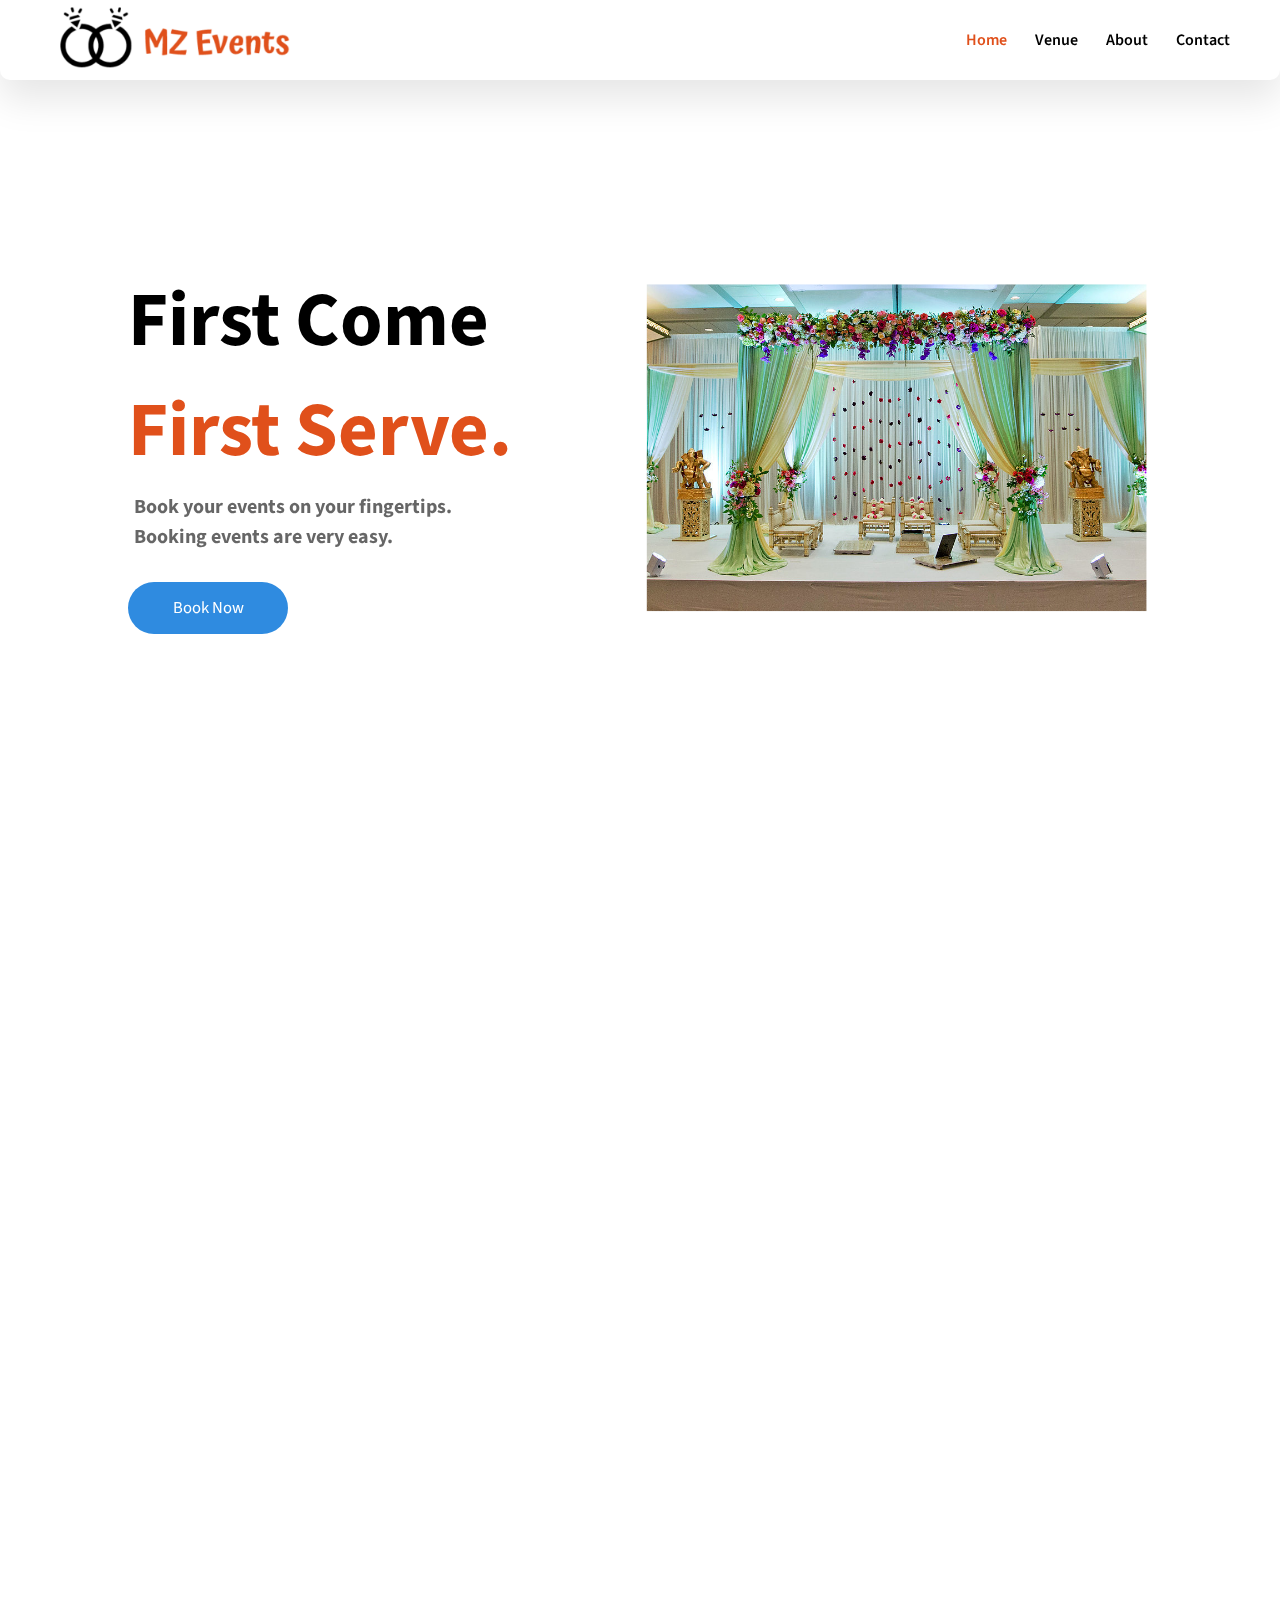
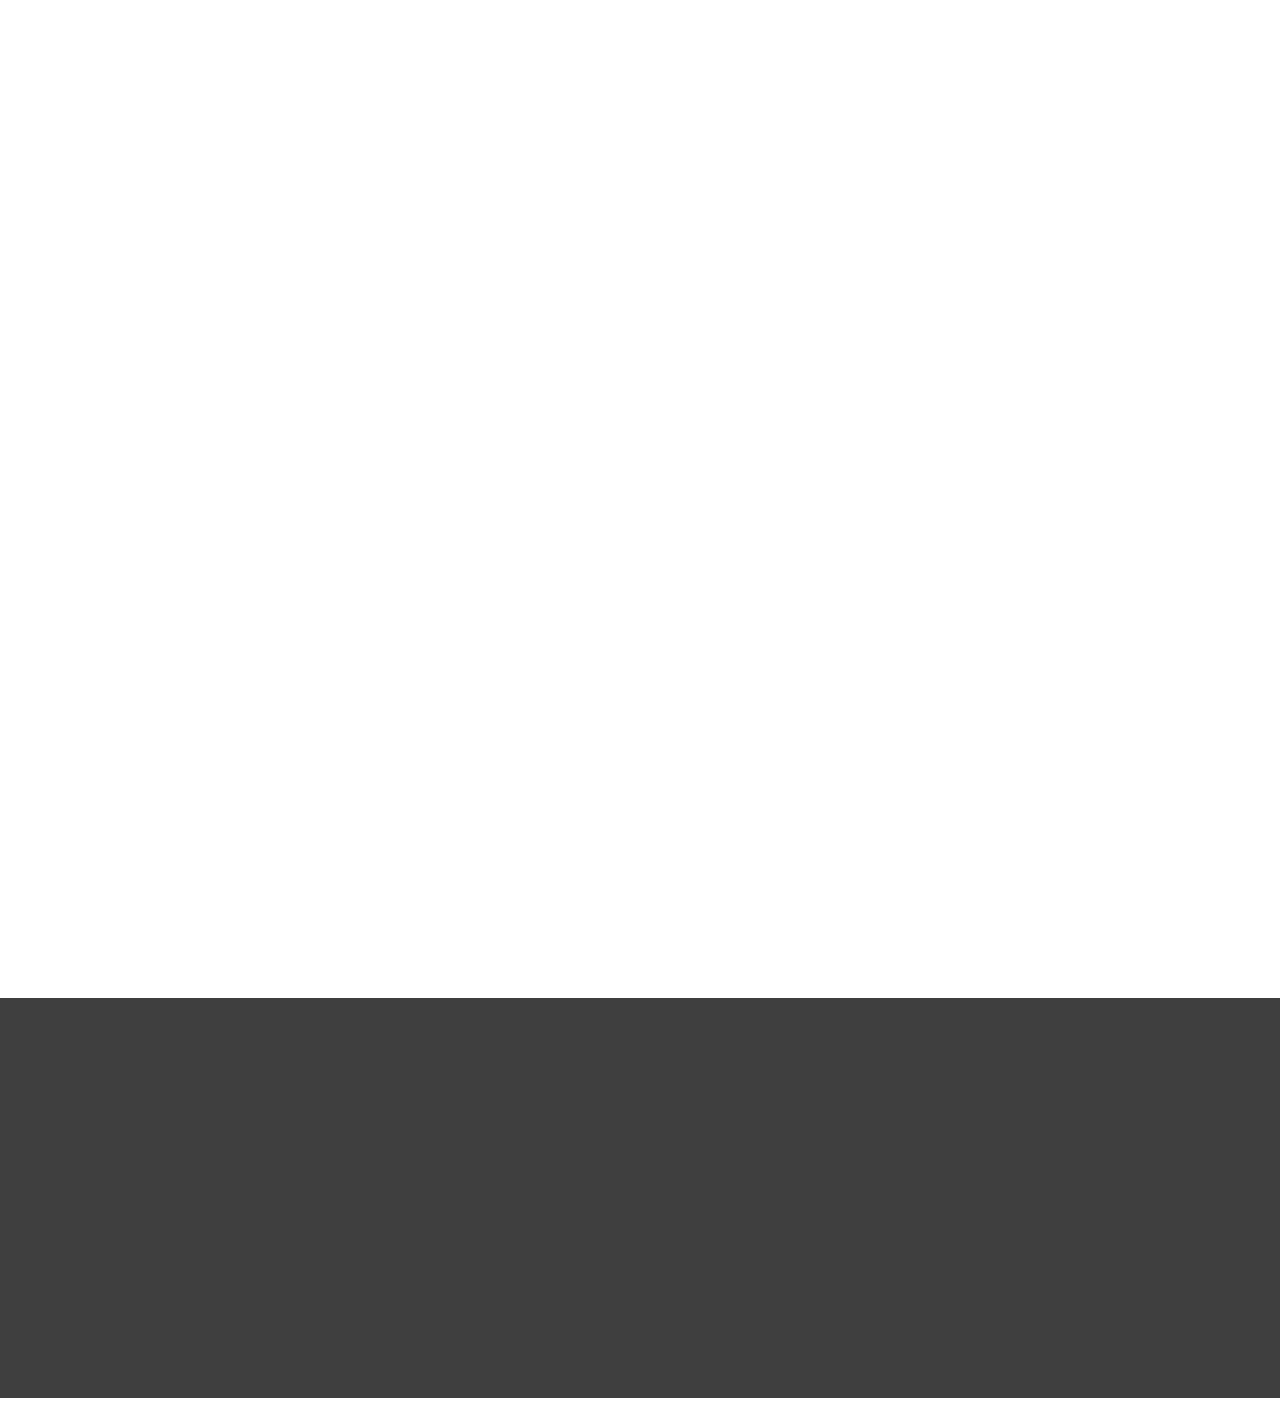
<file: index.html>
<!DOCTYPE html>
<html lang="en" dir="ltr">
    <head>
        <meta charset="UTF-8">
        <meta name="viewport" content="width=device-width, initial-scale=1.0">
        <meta http-equiv="X-UA-Compatible" content="ie-edge">
        <title>Home</title>
        <link rel="stylesheet" href="assets/css/main.css" type="text/css"> 
        <link rel="preconnect" href="https://fonts.gstatic.com">
        <link href="https://fonts.googleapis.com/css2?family=Source+Sans+Pro:wght@400;600&display=swap" rel="stylesheet">
        <link href="https://unpkg.com/aos@2.3.1/dist/aos.css" rel="stylesheet">
    </head>
    <body>
        <div class="wrapper">
                
            <!-- nav bar -->
        
            <div class="nav">
                <div class="logo">
                    <img src="assets/images/logo.PNG" alt="website-logo">
                </div>
                <div class="links">
                    <a href="index.html" class="mainlink">Home</a>
                    <a href="pages/venue.html">Venue</a>
                    <a href="pages/about.html">About</a>
                    <a href="pages/contact.html">Contact</a>
                </div>
            </div>

            <!-- Main Content -->

            <div class="landing">
                <div class="landingtext" data-aos="fade-up" data-aos-duration="1000">
                    <h1>First Come <span>First Serve.</span></h1>
                    <h3>Book your events on your fingertips. <br> Booking events are very easy.</h3>
                    <div class="btn">
                        <a href="pages/booknow.html">Book Now</a>
                    </div>
                </div>
                <div class="landingimage" data-aos="fade-left" data-aos-duration="2000">
                    <img src="assets/images/1.png" alt="Main image">
                </div>
            </div>

            <!-- About Section -->
            <div class="about">
                <div class="aboutimg">
                    <img src="assets/images/intro.png" alt="Events-list" data-aos="fade-up" data-aos-duration="1000">
                </div>
                <div class="abouttext">
                    <h1 data-aos="fade-up" data-aos-duration="1000">Any events you want to book <br> <span class="span">We provide our service at very reasonable price, make your events memorable.</span> </h1>
                    <ol data-aos="fade-left" data-aos-duration="1000">
                        <li><span>01</span> <p>Nikkah Ceremony</p></li>
                        <li><span>02</span> <p>Walima Ceremony</p></li>
                        <li><span>03</span> <p>Hina Function</p></li>
                        <li><span>04</span> <p>Engagement Ceremony</p></li>
                        <li><span>05</span> <p>Dinner</p></li>
                        <li><span>06</span> <p>Party Celebration</p></li>
                    </ol>
                </div>
            </div>
            
            <!-- Info Section -->

            <div class="infosection">
                <div class="infoheader" data-aos="fade-up" data-aos-duration="1000">
                    <h1>Looking for more details <br> <span class="span">Visit the cards</span></h1>
                </div>

                <!-- card one -->
                <div class="infocards">
                    <div class="card one" data-aos="fade-up" data-aos-duration="1000">
                        <img src="assets/images/nikkah.png" alt="Nikkah-image" class="card1img" data-aos="fade-up" data-aos-duration="1100">
                        <div class="cardbg1"></div>
                        <div class="cardcontent">
                            <h2>Nikkah Ceremony</h2>
                            <p>The most important part of the wedding is the Nikah, a formal ritual where the bride and groom...</p>
                            <a href="#">
                                <div class="cardbtn">
                                    <img src="assets/images/arrow.png" alt="arrow" class="cardicon">
                                </div>
                            </a>
                        </div>
                    </div>
                    
                    <!-- card two -->
                    <div class="card two" data-aos="fade-up" data-aos-duration="1300">
                        <img src="assets/images/walima.png" alt="Walima-image" class="card2img" data-aos="fade-up" data-aos-duration="1200">
                        <div class="cardbg2"></div>
                        <div class="cardcontent">
                            <h2>Walima Ceremony</h2>
                            <p>After the Nikah ceremony there is a wedding celebration called the Walima. It is the final diner organised...</p>
                            <a href="#">
                                <div class="cardbtn">
                                    <img src="assets/images/arrow.png" alt="arrow" class="cardicon">
                                </div>
                            </a>
                        </div>
                    </div>

                    <!-- card three -->
                    <div class="card three" data-aos="fade-up" data-aos-duration="1600">
                        <img src="assets/images/mehndi.png" alt="Nikkah-image" class="card3img" data-aos="fade-up" data-aos-duration="1300">
                        <div class="cardbg3"></div>
                        <div class="cardcontent">
                            <h2>Mehndi Function</h2>
                            <p>Before the main ceremony occurs, one of the most important events for a bride is the Mehndi (henna party)...</p>
                            <a href="#">
                                <div class="cardbtn">
                                    <img src="assets/images/arrow.png" alt="arrow" class="cardicon">
                                </div>
                            </a>
                        </div>
                    </div>            
                </div>

                <div class="infocards2">
                    <!-- card four -->
                    <div class="card four" data-aos="fade-up" data-aos-duration="1000">
                        <img src="assets/images/engagement.png" alt="Engagement-image" class="card4img" data-aos="fade-up" data-aos-duration="1100">
                        <div class="cardbg4"></div>
                        <div class="cardcontent">
                            <h2>Engagement</h2>
                            <p>An engagement is the period of time between a marriage proposal and the marriage itself...</p>
                            <a href="#">
                                <div class="cardbtn">
                                    <img src="assets/images/arrow.png" alt="arrow" class="cardicon">
                                </div>
                            </a>
                        </div>
                    </div>

                    <!-- card five  -->
                    <div class="card five" data-aos="fade-up" data-aos-duration="1300">
                        <img src="assets/images/dinner.png" alt="Nikkah-image" class="card5img" data-aos="fade-up" data-aos-duration="1200">
                        <div class="cardbg5"></div>
                        <div class="cardcontent">
                            <h2>Dinner</h2>
                            <p>Dinner is the meal which usually served during night time, you can enjoy dinner with your relatives by using our services...</p>
                            <a href="#">
                                <div class="cardbtn">
                                    <img src="assets/images/arrow.png" alt="arrow" class="cardicon">
                                </div>
                            </a>
                        </div>
                    </div>

                    <!-- card six -->
                    <div class="card six" data-aos="fade-up" data-aos-duration="1600">
                        <img src="assets/images/party.png" alt="Nikkah-image" class="card6img" data-aos="fade-up" data-aos-duration="1300">
                        <div class="cardbg6"></div>
                        <div class="cardcontent">
                            <h2>Party Celebration</h2>
                            <p>To celebrate your party, we offer you many services for all type of parties, like birthday party, farewell party...</p>
                            <a href="#">
                                <div class="cardbtn">
                                    <img src="assets/images/arrow.png" alt="arrow" class="cardicon">
                                </div>
                            </a>
                        </div>
                    </div>
                </div>
            </div>

            <!-- Footer Section -->

            <div class="footer">
                <div class="footertext" data-aos="fade-up" data-aos-duration="1000">
                    <h1>MZ Events <br>
                        <span class="footerinnertext">
                            Thanks for choosing MZ Events Service to book your events.
                        </span>
                    </h1>
                </div>
                <div class="footerlinks" data-aos="fade-left" data-aos-duration="1600">
                    <a href="pages/venue.html">Venue</a>
                    <p>All type of events are waiting for you.</p>
                    <a href="#">Help</a>
                    <p>Visit the help section by click on HELP</p>
                    <a href="pages/about.html">About</a>
                    <p>Visit the about section by click on ABOUT</p>
                    <a href="pages/contact.html">Contact</a>
                    <p> Call us on: +92332-2413386 <br>
                    Email: engrzubairkhatti@gmail.com</p>
                </div>
            </div>
        </div>

        <script src="https://unpkg.com/aos@2.3.1/dist/aos.js"></script>
        <script src="assets/js/main.js"></script>
    </body>
</html>
</file>
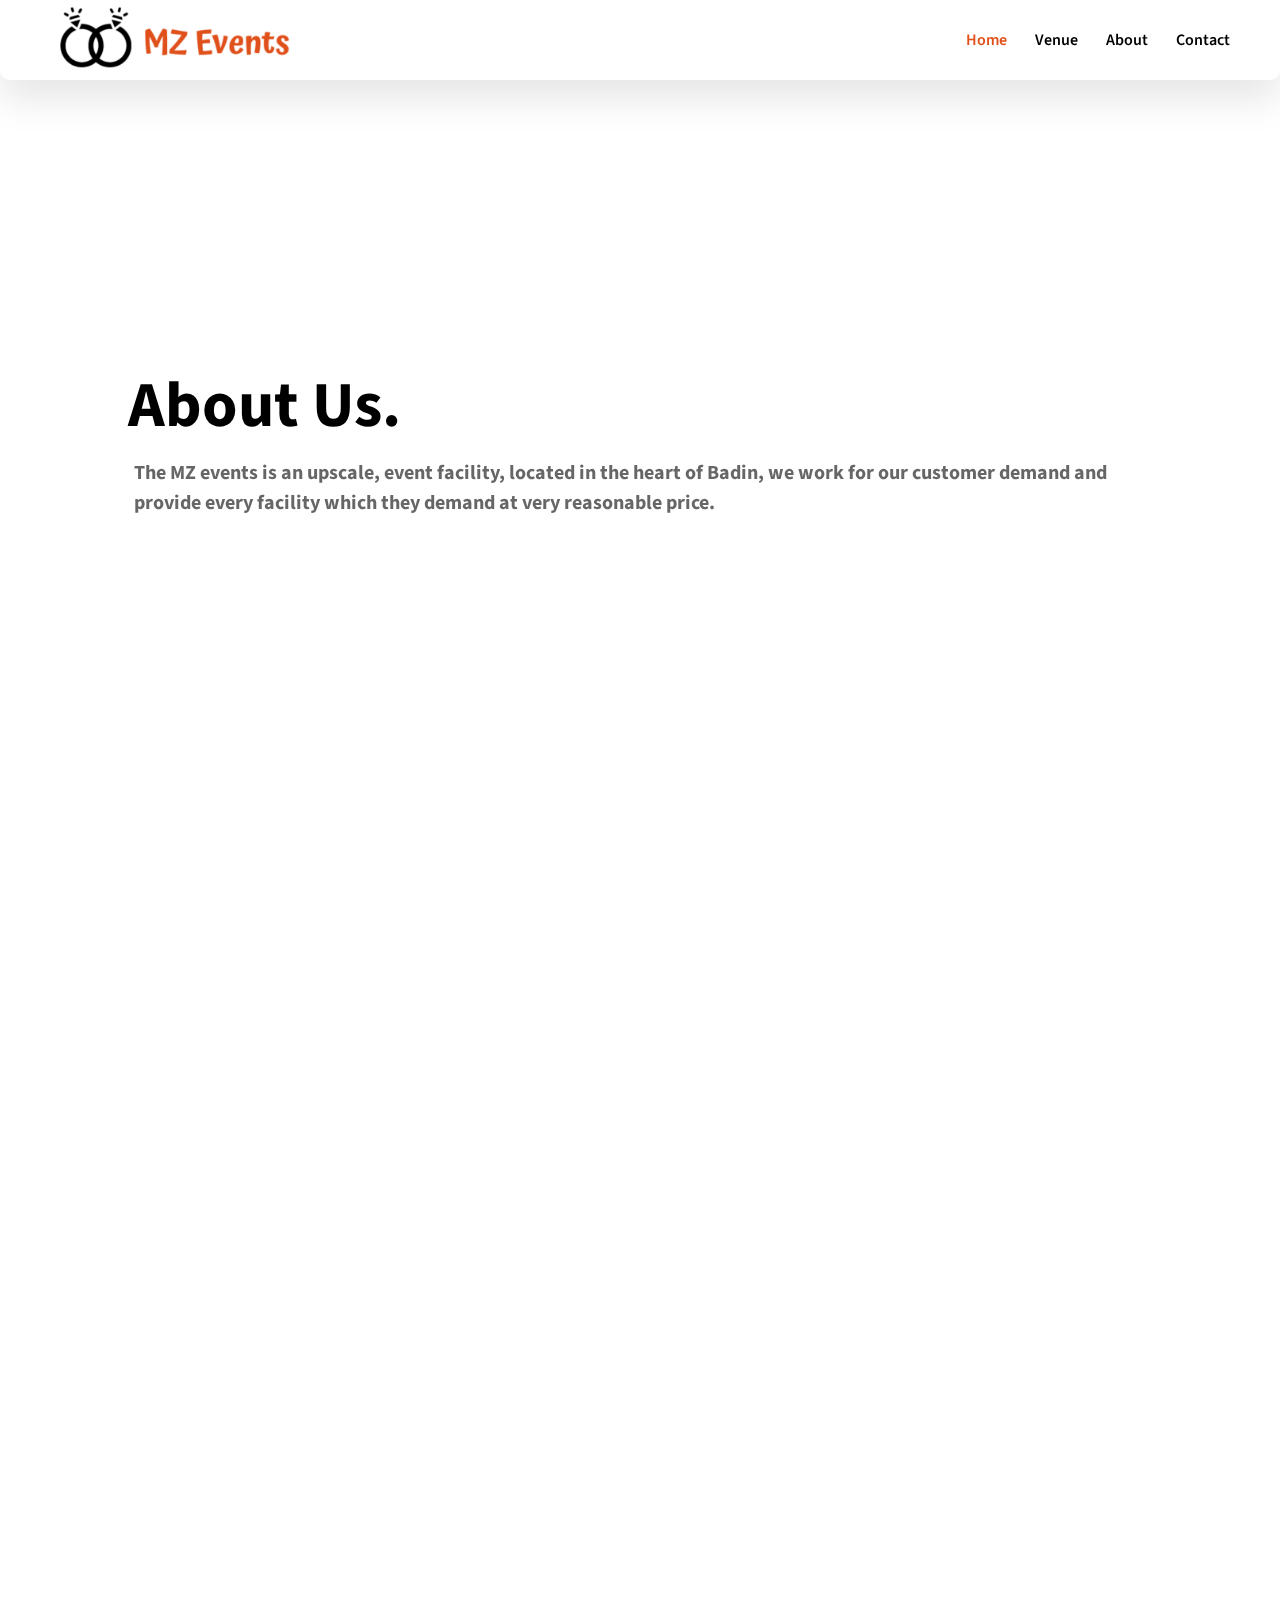
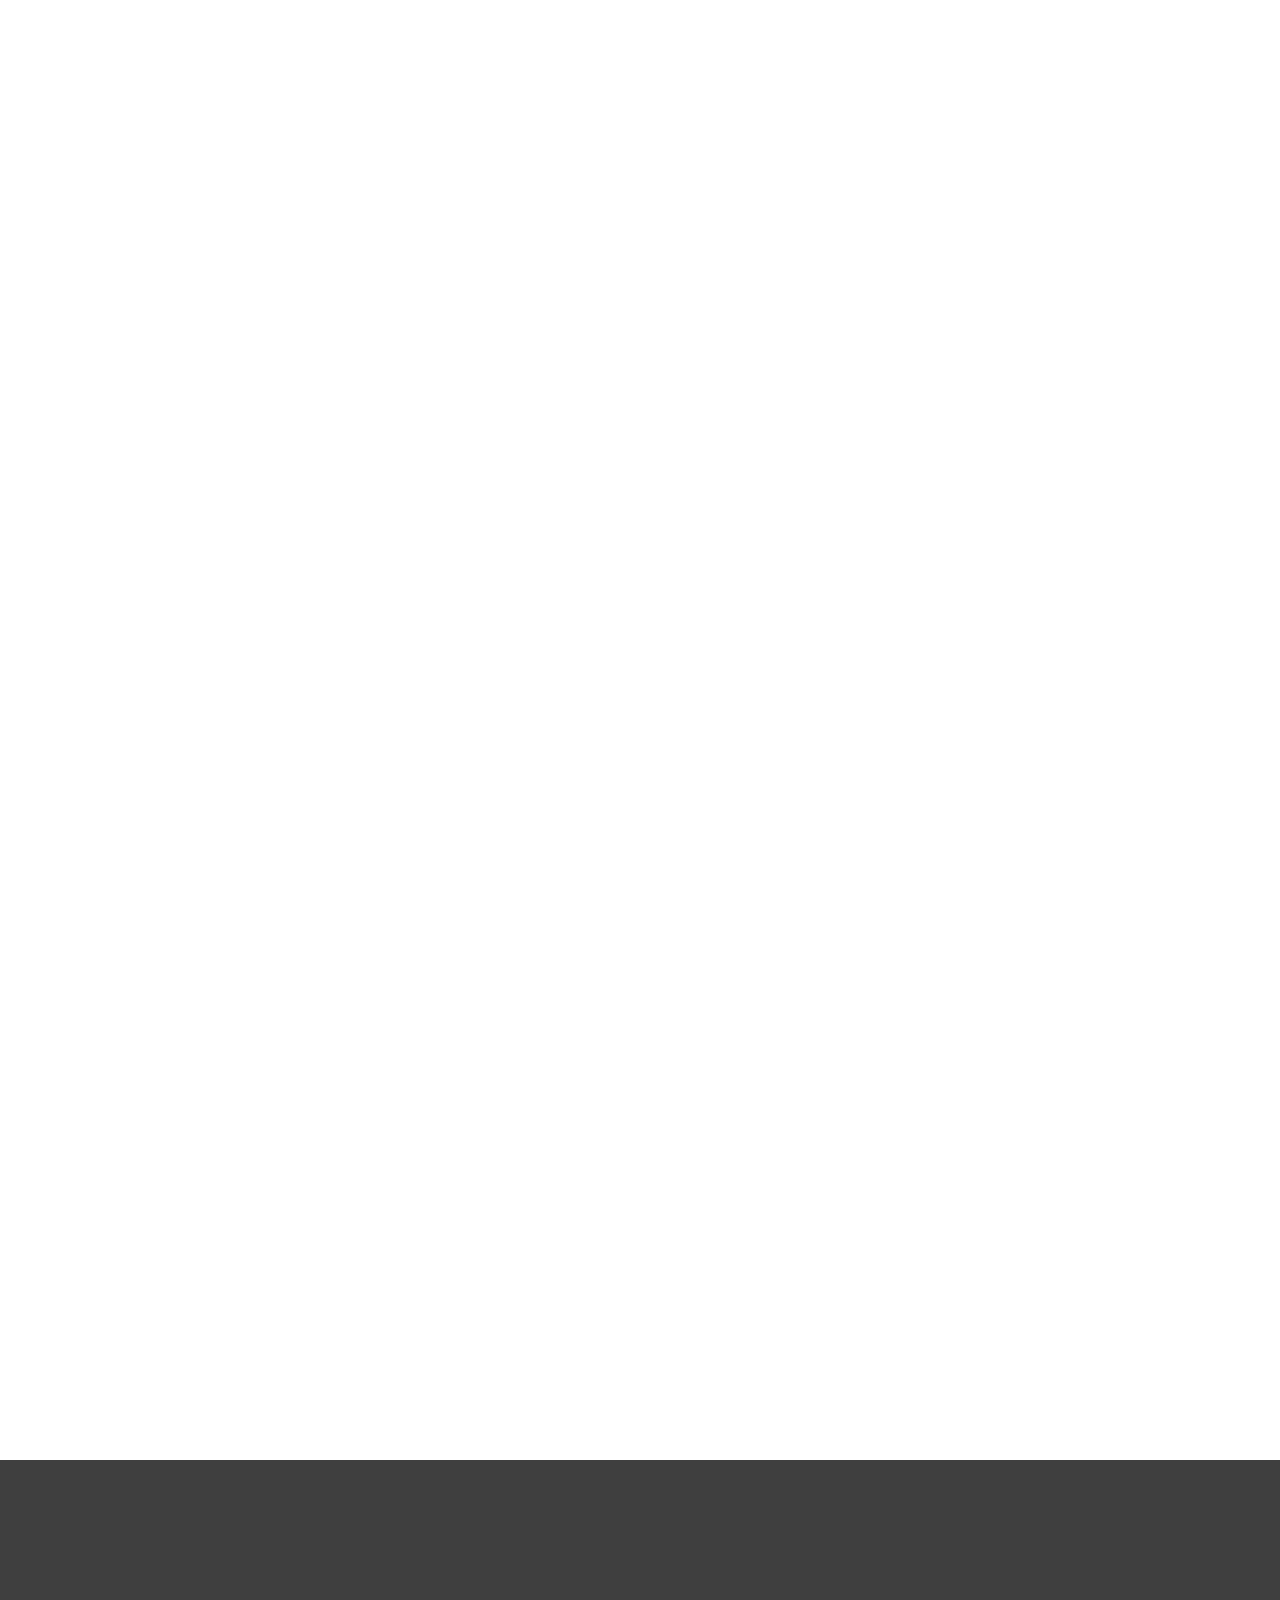
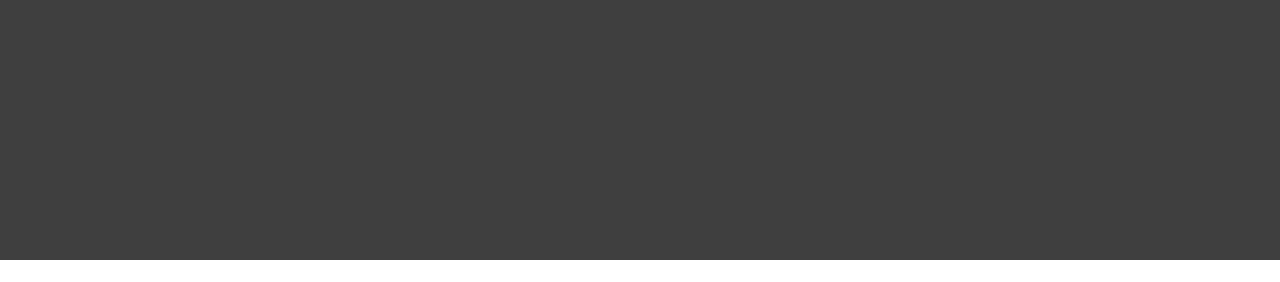
<file: about.html>
<!DOCTYPE html>
<html lang="en">
    <head>
        <meta charset="UTF-8">
        <meta http-equiv="X-UA-Compatible" content="IE=edge">
        <meta name="viewport" content="width=device-width, initial-scale=1.0">
        <title>About</title>
        <link rel="stylesheet" href="about.css" type="text/css"> 
        <link rel="preconnect" href="https://fonts.gstatic.com">
        <link href="https://fonts.googleapis.com/css2?family=Source+Sans+Pro:wght@400;600&display=swap" rel="stylesheet">
        <link href="https://unpkg.com/aos@2.3.1/dist/aos.css" rel="stylesheet">
    </head>
    <body>
        <div class="wrapper">
            
            <!-- nav bar -->

            <div class="nav">
                <div class="logo">
                    <img src="img/logo.PNG" alt="website-logo">
                </div>
                <div class="links">
                    <a href="index.html" target="_blank" class="mainlink">Home</a>
                    <a href="venue.html" target="_blank">Venue</a>
                    <a href="about.html">About</a>
                    <a href="contact.html" target="_blank">Contact</a>
                </div>
            </div>

            <!-- Main Content -->

            <div class="landing">
                <div class="landingtext" data-aos="fade-up" data-aos-duration="1000">
                    <h1>About Us.</h1>
                    <h3>The MZ events is an upscale, event facility, located in the heart of Badin, we work for our customer demand and provide every facility which they demand at very reasonable price.</h3>
                </div>
                <div class="landingtext2" data-aos="fade-up" data-aos-duration="1000">
                    <h1>Our Services:</h1>
                    <h3>We offer charming atmosphere, a beautiful decor with a touch of elegance at an affordable price!!! the decorated banquet hall is perfect as a wedding ceremony, valima reception, private parties, business functions and anything else the imagination can come up with!!! We are of the few banquet halls in Badin that decorate to fit YOUR individual need! reserve our banquet hall for all your special occasion with pride.</h3>
                    <br>
                    <h1 data-aos="fade-up" data-aos-duration="1000">List of facilities:</h1>
                </div>
                <div class="abouttext">
                    <ol data-aos="fade-up" data-aos-duration="1000">
                        <li><span>01</span> <p>Secured Environment</p></li>
                        <li><span>02</span> <p>Exclusive Wall Paneling</p></li>
                        <li><span>03</span> <p>Flower Arrangement</p></li>
                        <li><span>04</span> <p>Waiters</p></li>
                        <li><span>05</span> <p>Separate Entrance</p></li>
                        <li><span>06</span> <p>V.I.P Guest table</p></li>
                        <li><span>07</span> <p>Valet parking</p></li>
                        <li><span>08</span> <p>Cafe table</p></li>
                        <li><span>09</span> <p>Customize Round table Setup</p></li>
                        <li><span>10</span> <p>Standby Generator</p></li>
                        <li><span>11</span> <p>Special Lighting</p></li>
                        <li><span>12</span> <p>Exclusive Mehndi Arrangement</p></li>
                        <li><span>13</span> <p>Sofa Lounge</p></li>
                        <li><span>14</span> <p>V.I.P Crockery & Cutlery</p></li>
                        <li><span>15</span> <p>Spacious Bridal Room</p></li>
                        <li><span>16</span> <p>Photo Session</p></li>
                    </ol>
                </div>
            </div>

            <!-- Footer Section -->

            <div class="footer">
                <div class="footertext" data-aos="fade-up" data-aos-duration="1000">
                    <h1>MZ Events
                        <br> <span class="footerinnertext" style="font-size:1.2vw; font-weight:normal">
                            Thanks for choosing MZ Events Service to book your events.
                        </span>
                    </h1>
                </div>
                <div class="footerlinks" data-aos="fade-left" data-aos-duration="1600">
                    <a href="venue.html">Venue</a>
                    <p>All type of events are waiting for you.</p>
                    <a href="#">Help</a>
                    <p>Visit the help section by click on HELP</p>
                    <a href="about.html">About</a>
                    <p>Visit the about section by click on ABOUT</p>
                    <a href="contact.html" target="_blank">Contact</a>
                    <p> Call us on: +92332-2413386 <br>
                    Email: engrzubairkhatti@gmail.com</p>
                </div>
            </div>
            
        </div>

        <script src="https://unpkg.com/aos@2.3.1/dist/aos.js"></script>
        <script>
            AOS.init();
        </script>
    </body>
</html>
</file>
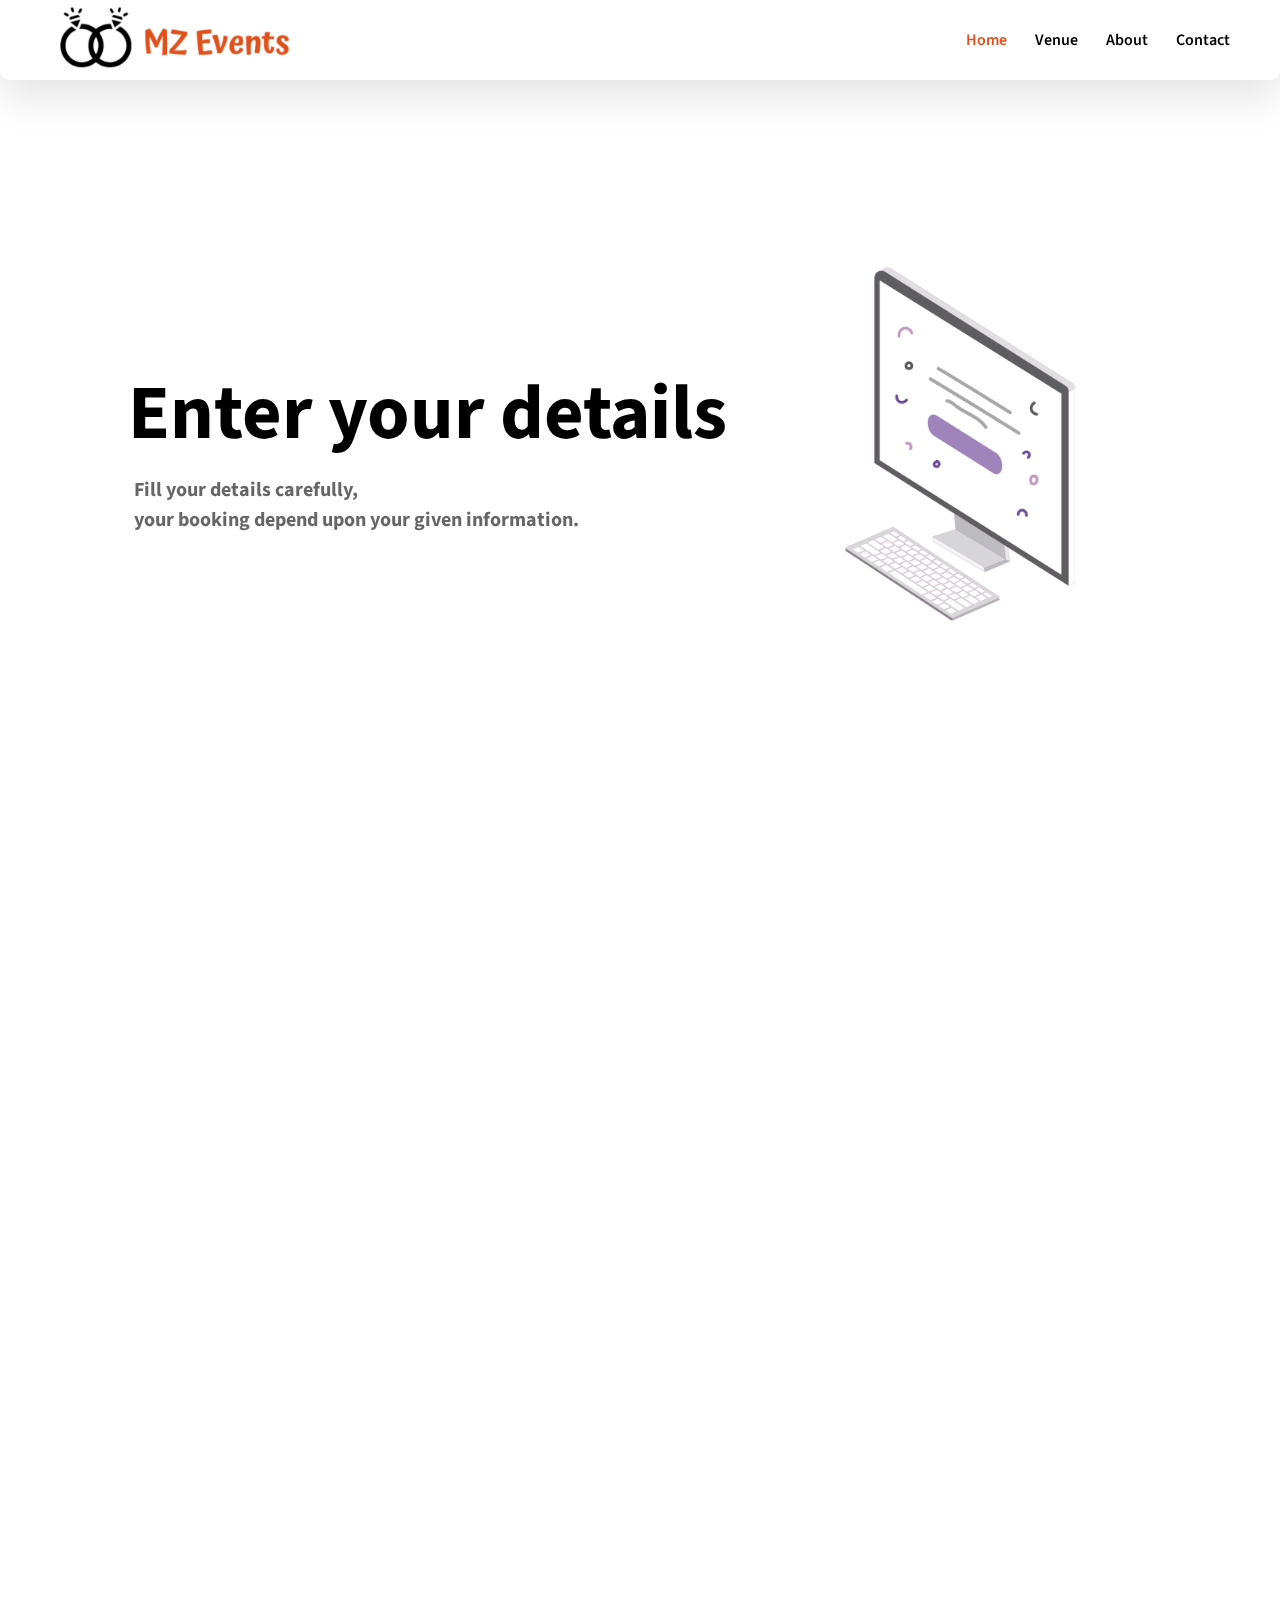
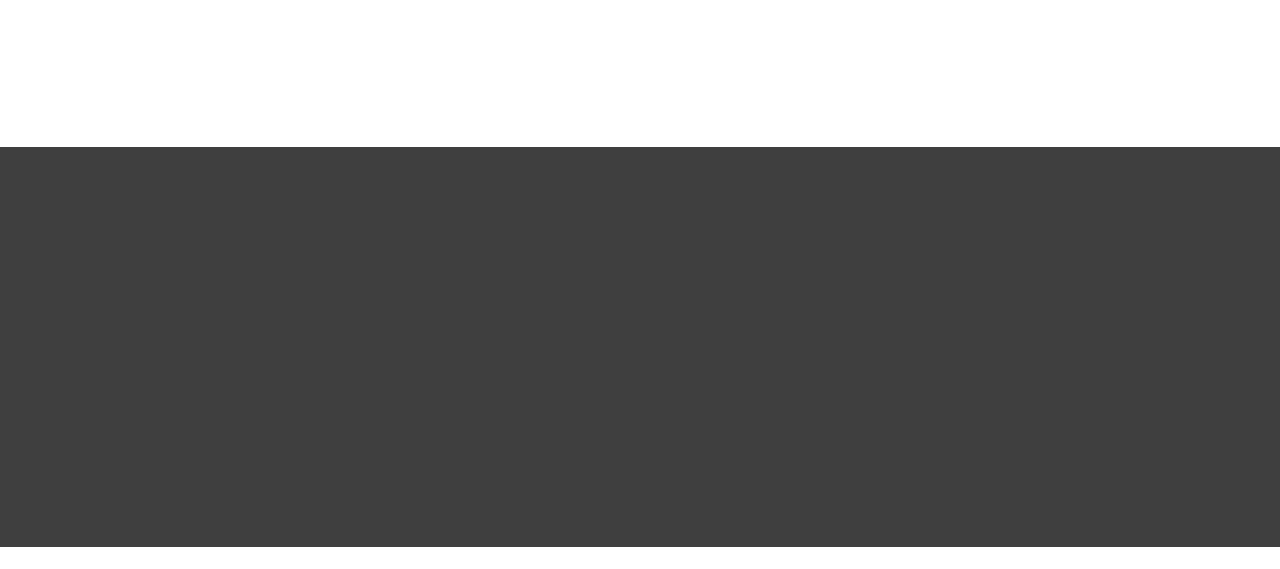
<file: booknow.html>
<!DOCTYPE html>
<html lang="en">
    <head>
        <meta charset="UTF-8">
        <meta http-equiv="X-UA-Compatible" content="IE=edge">
        <meta name="viewport" content="width=device-width, initial-scale=1.0">
        <title>Book Now</title>
        <link rel="stylesheet" href="booknow.css" type="text/css"> 
        <link rel="preconnect" href="https://fonts.gstatic.com">
        <link href="https://fonts.googleapis.com/css2?family=Source+Sans+Pro:wght@400;600&display=swap" rel="stylesheet">
        <link href="https://unpkg.com/aos@2.3.1/dist/aos.css" rel="stylesheet">
    </head>
    <body>
        <div class="wrapper">

            <!-- nav bar -->
                    
            <div class="nav">
                <div class="logo">
                    <img src="img/logo.PNG" alt="website-logo">
                </div>
                <div class="links">
                    <a href="index.html" class="mainlink">Home</a>
                    <a href="venue.html" target="_blank">Venue</a>
                    <a href="about.html" target="_blank">About</a>
                    <a href="contact.html" target="_blank">Contact</a>
                </div>
            </div>

            <!-- Main Content -->

            <div class="landing">
                <div class="landingtext" data-aos="fade-up" data-aos-duration="1000">
                    <h1>Enter your details</h1>
                    <h3>Fill your details carefully, <br> your booking depend upon your given information.</h3>
                </div>
                <div class="landingimage" data-aos="fade-left" data-aos-duration="2000">
                    <img src="img/booknow.png" alt="Main image">
                </div>
            </div>

            <!-- form Registration -->

            <div class="data"  data-aos="fade-up" data-aos-duration="1500">
                <form action="regcomplete.html" target="_blank" method="POST">
                    <h1>Your Registration</h1>
                    <br>
                    <div class="information">
                        <div class="field">
                            <label for="name">First Name:</label>
                            <input type="text" name="firstname" id="name" placeholder="Enter your first name">
                        </div>
                        <br>
                        <div class="field">
                            <label for="name">Last Name:</label>
                            <input type="text" name="lastname" id="name" placeholder="Enter your last name">
                        </div>
                        <br>
                        <div class="field">
                            <label for="text">Phone No:</label>
                            <input type="text" name="email" id="email" placeholder="Enter your phone number">
                        </div>
                        <br>
                        <div class="field">
                            <label for="person">Venue:</label>
                            <select name="person">
                                <option value="1">Al-Abbas Marriage Hall</option>
                                <option value="2">Mehran Shaadi Hall</option>
                                <option value="3">Gulshan-e-Naeem Marriage Hall</option>
                                <option value="4">Creek Marriage Hall</option>
                                <option value="5">Laarh Marriage Hall</option>
                                <option value="6">Indus Marriage Hall</option>
                            </select>
                        </div>
                        <br>
                        <div class="field">
                            <label for="person">Venue:</label>
                            <select name="person">
                                <option value="1">Nikkah Ceremony</option>
                                <option value="2">Walima Ceremony</option>
                                <option value="3">Hina Function</option>
                                <option value="4">Engagement Ceremony</option>
                                <option value="5">Dinner</option>
                                <option value="6">Party Celebration</option>
                            </select>
                        </div>
                        <br>
                        <div class="field">
                            <label for="date">Date:</label>
                            <input type="date" name="date" id="date">
                        </div>
                        <br>
                        <div class="field">
                            <label for="person">Time:</label>
                            <select name="person">
                                <option value="1">10:00 AM</option>
                                <option value="2">12:00 PM</option>
                                <option value="3">02:00 PM</option>
                                <option value="4">06:00 PM</option>
                                <option value="5">08:00 PM</option>
                                <option value="6">10:00 PM</option>
                            </select>
                        </div>
                        <br>
                        <div class="field">
                            <label for="person">Quantity:</label>
                            <select name="person">
                                <option value="1">100 Persons</option>
                                <option value="2">200 Persons</option>
                                <option value="3">300 Persons</option>
                                <option value="4">400 Persons</option>
                                <option value="5">500 Persons</option>
                                <option value="6">1000 Persons</option>
                                <option value="7">1000+ Persons</option>
                            </select>
                        </div>
                        <br>
                        <button>Submit</button>
                    </div>
                </form>
            </div>

            <!-- Footer Section -->

            <div class="footer">
                <div class="footertext" data-aos="fade-up" data-aos-duration="1000">
                    <h1>MZ Events <br>
                        <span class="footerinnertext">
                            Thanks for choosing MZ Events Service to book your events.
                        </span>
                    </h1>
                </div>
                <div class="footerlinks" data-aos="fade-left" data-aos-duration="1600">
                    <a href="venue.html" target="_blank">Venue</a>
                    <p>All type of events are waiting for you.</p>
                    <a href="#">Help</a>
                    <p>Visit the help section by click on HELP</p>
                    <a href="about.html" target="_blank">About</a>
                    <p>Visit the about section by click on ABOUT</p>
                    <a href="contact.html" target="_blank">Contact</a>
                    <p> Call us on: +92332-2413386 <br>
                    Email: engrzubairkhatti@gmail.com</p>
                </div>
            </div>            

        </div>
        
        <script src="https://unpkg.com/aos@2.3.1/dist/aos.js"></script>
        <script>
            AOS.init();
        </script>
    </body>
</html>
</file>
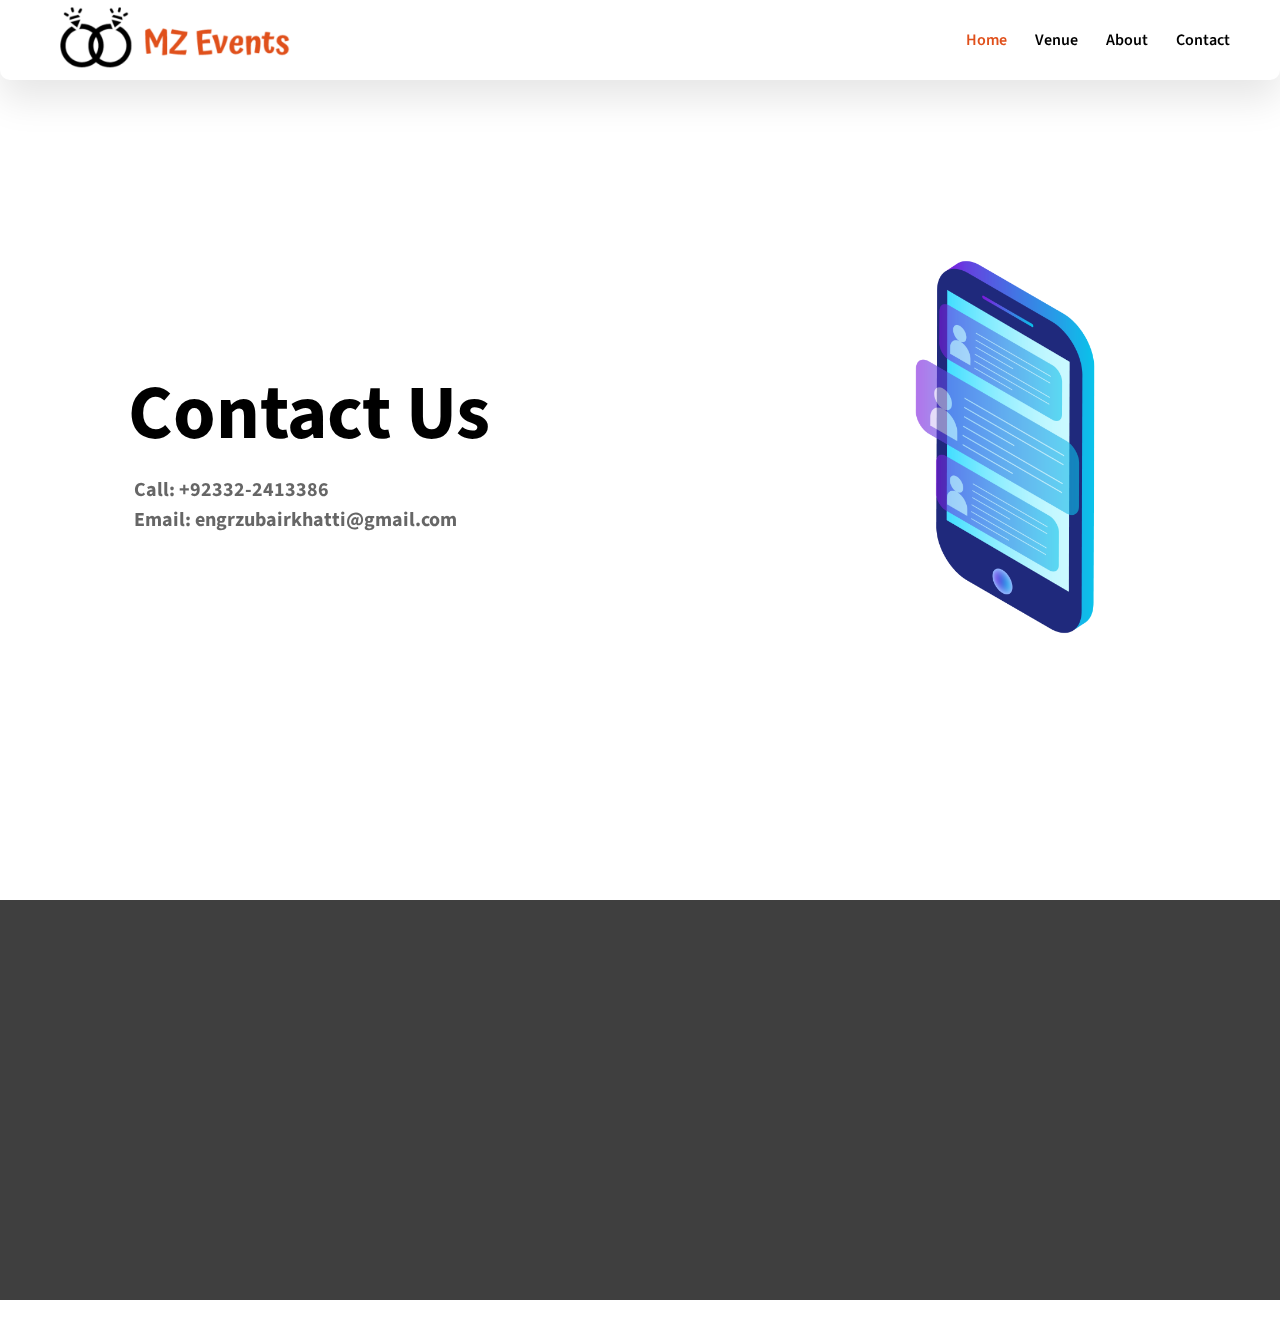
<file: contact.html>
<!DOCTYPE html>
<html lang="en">
    <head>
        <meta charset="UTF-8">
        <meta http-equiv="X-UA-Compatible" content="IE=edge">
        <meta name="viewport" content="width=device-width, initial-scale=1.0">
        <title>Contact</title>
        <link rel="stylesheet" href="contact.css" type="text/css"> 
        <link rel="preconnect" href="https://fonts.gstatic.com">
        <link href="https://fonts.googleapis.com/css2?family=Source+Sans+Pro:wght@400;600&display=swap" rel="stylesheet">
        <link href="https://unpkg.com/aos@2.3.1/dist/aos.css" rel="stylesheet">
    </head>
    <body>
        <div class="wrapper">

            <!-- nav bar -->
            <div class="nav">
                <div class="logo">
                    <img src="img/logo.PNG" alt="website-logo">
                </div>
                <div class="links">
                    <a href="index.html" class="mainlink">Home</a>
                    <a href="venue.html" target="_blank">Venue</a>
                    <a href="about.html" target="_blank">About</a>
                    <a href="contact.html">Contact</a>
                </div>
            </div>

            <!-- Main Content -->

            <div class="landing">
                <div class="landingtext" data-aos="fade-up" data-aos-duration="1000">
                    <h1>Contact Us</h1>
                    <h3>Call: +92332-2413386 <br>Email: engrzubairkhatti@gmail.com</h3>
                </div>
                <div class="landingimage" data-aos="fade-left" data-aos-duration="2000">
                    <img src="img/contact.png" alt="Main image">
                </div>
            </div>
            
            <!-- Footer Section -->

            <div class="footer">
                <div class="footertext" data-aos="fade-up" data-aos-duration="1000">
                    <h1>MZ Events <br>
                        <span class="footerinnertext">
                            Thanks for choosing MZ Events Service to book your events.
                        </span>
                    </h1>
                </div>
                <div class="footerlinks" data-aos="fade-left" data-aos-duration="1600">
                    <a href="venue.html" target="_blank">Venue</a>
                    <p>All type of events are waiting for you.</p>
                    <a href="#">Help</a>
                    <p>Visit the help section by click on HELP</p>
                    <a href="about.html" target="_blank">About</a>
                    <p>Visit the about section by click on ABOUT</p>
                    <a href="contact.html">Contact</a>
                    <p> Call us on: +92332-2413386 <br>
                    Email: engrzubairkhatti@gmail.com</p>
                </div>
            </div>
        </div>

        <script src="https://unpkg.com/aos@2.3.1/dist/aos.js"></script>
        <script>
            AOS.init();
        </script>
    </body>
</html>
</file>
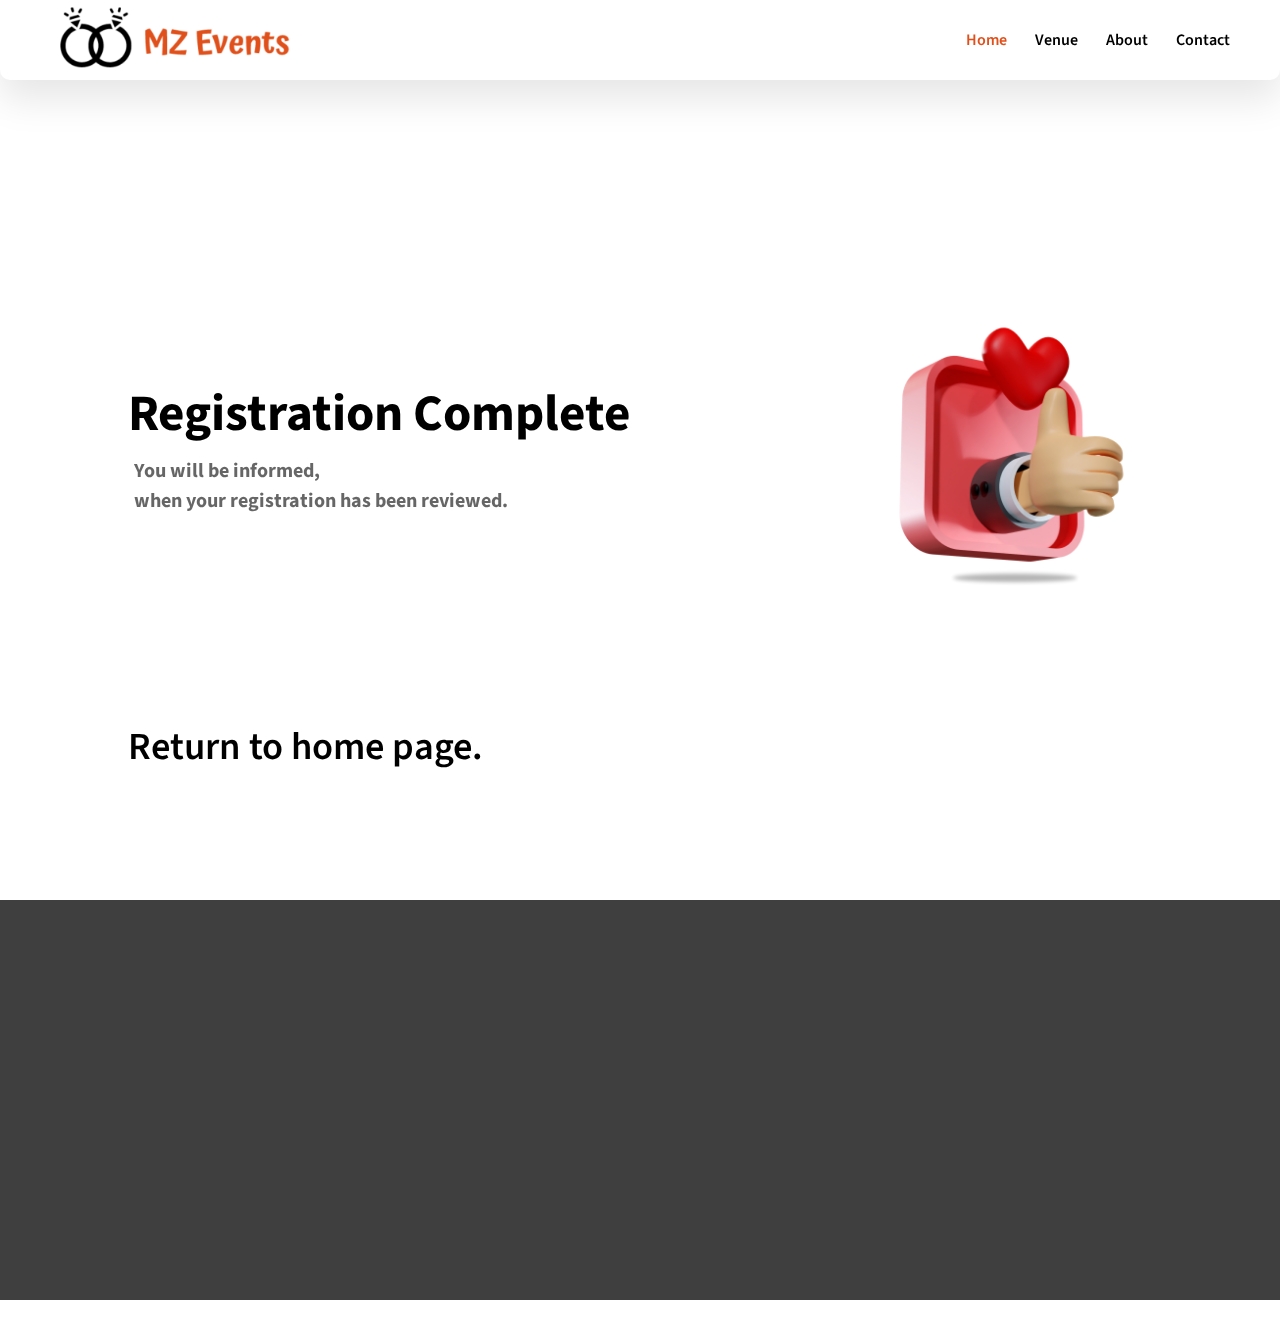
<file: regcomplete.html>
<!DOCTYPE html>
<html lang="en">
    <head>
        <meta charset="UTF-8">
        <meta http-equiv="X-UA-Compatible" content="IE=edge">
        <meta name="viewport" content="width=device-width, initial-scale=1.0">
        <title>Registration Complete</title>
        <link rel="stylesheet" href="regcomplete.css" type="text/css"> 
        <link rel="preconnect" href="https://fonts.gstatic.com">
        <link href="https://fonts.googleapis.com/css2?family=Source+Sans+Pro:wght@400;600&display=swap" rel="stylesheet">
        <link href="https://unpkg.com/aos@2.3.1/dist/aos.css" rel="stylesheet">
    </head>
    <body>
        <div class="wrapper">

            <!-- nav bar -->
            <div class="nav">
                <div class="logo">
                    <img src="img/logo.PNG" alt="website-logo">
                </div>
                <div class="links">
                    <a href="index.html" class="mainlink">Home</a>
                    <a href="venue.html" target="_blank">Venue</a>
                    <a href="about.html" target="_blank">About</a>
                    <a href="contact.html">Contact</a>
                </div>
            </div>

            <!-- Main Content -->

            <div class="landing">
                <div class="landingtext" data-aos="fade-up" data-aos-duration="1000">
                    <h1>Registration Complete</h1>
                    <h3>You will be informed, <br>when your registration has been reviewed.</h3>
                </div>
                <div class="landingimage" data-aos="fade-left" data-aos-duration="2000">
                    <img src="img/regcomplete.png" alt="Registration Complete image">
                </div>
            </div>

            <!-- Return Main Page -->
            <div class="home">
                <div class="hometext" data-aos="fade-up" data-aos-duration="1300">
                    <a href="index.html" target="_blank">Return to home page.</a>
                </div>
            </div>
            
            <!-- Footer Section -->

            <div class="footer">
                <div class="footertext" data-aos="fade-up" data-aos-duration="1000">
                    <h1>MZ Events <br>
                        <span class="footerinnertext">
                            Thanks for choosing MZ Events Service to book your events.
                        </span>
                    </h1>
                </div>
                <div class="footerlinks" data-aos="fade-left" data-aos-duration="1600">
                    <a href="venue.html" target="_blank">Venue</a>
                    <p>All type of events are waiting for you.</p>
                    <a href="#">Help</a>
                    <p>Visit the help section by click on HELP</p>
                    <a href="about.html" target="_blank">About</a>
                    <p>Visit the about section by click on ABOUT</p>
                    <a href="contact.html">Contact</a>
                    <p> Call us on: +92332-2413386 <br>
                    Email: engrzubairkhatti@gmail.com</p>
                </div>
            </div>
        </div>

        <script src="https://unpkg.com/aos@2.3.1/dist/aos.js"></script>
        <script>
            AOS.init();
        </script>
    </body>
</html>
</file>
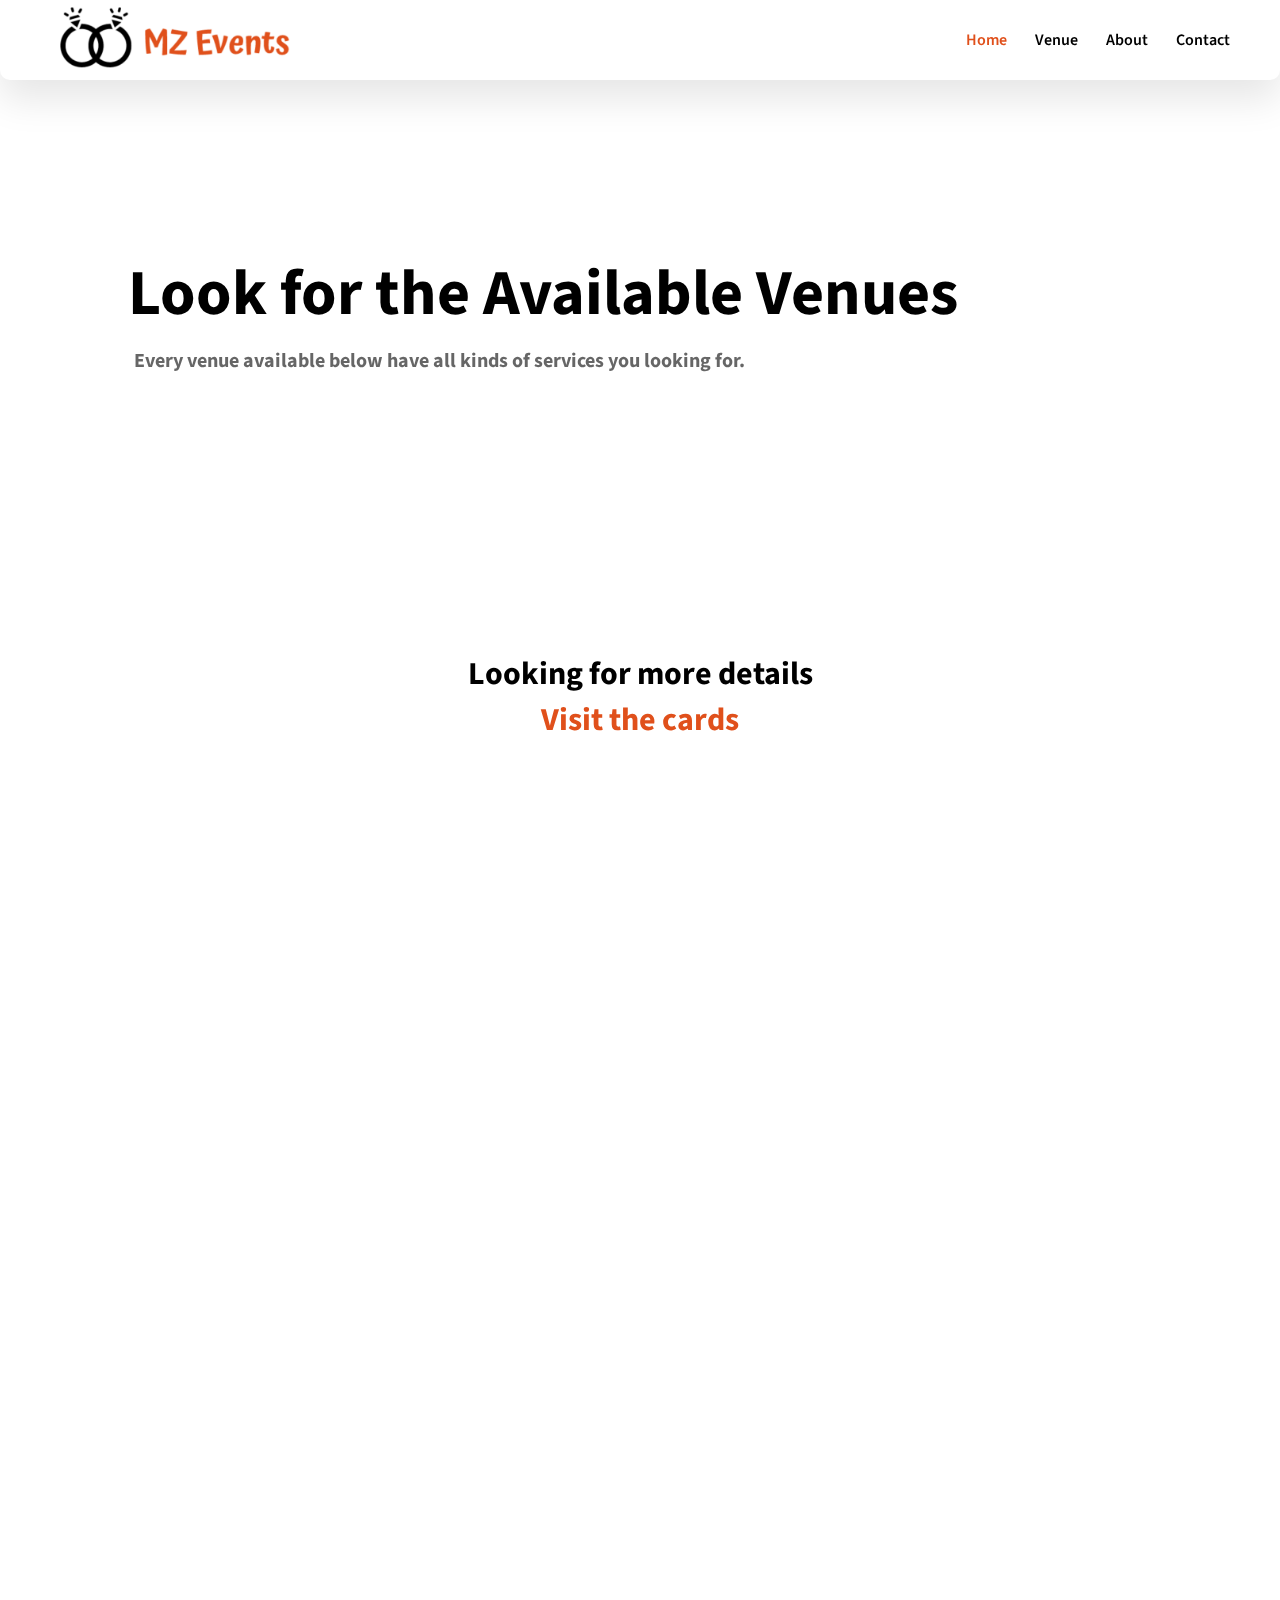
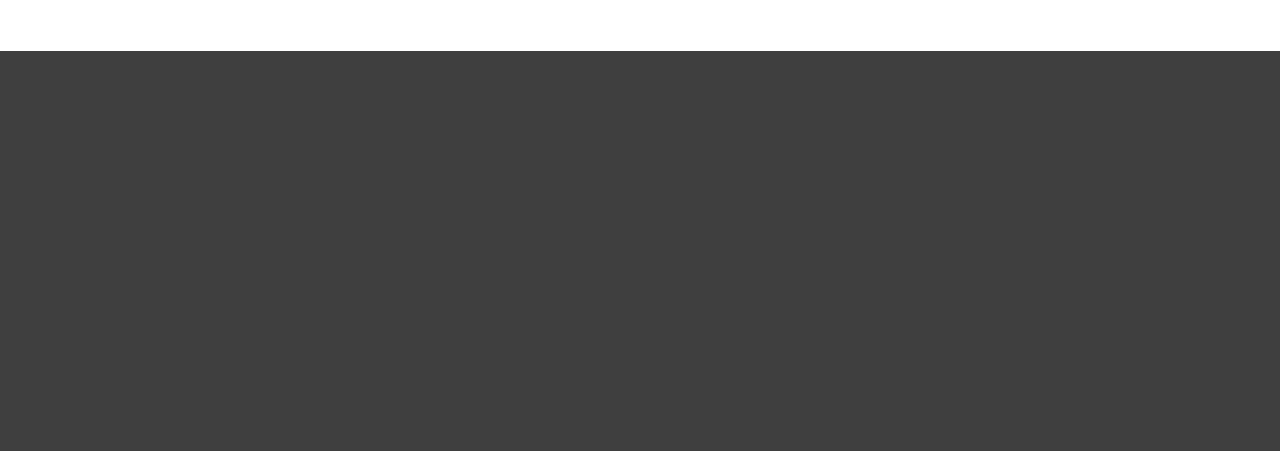
<file: venue.html>
<!DOCTYPE html>
<html lang="en">
    <head>
        <meta charset="UTF-8">
        <meta http-equiv="X-UA-Compatible" content="IE=edge">
        <meta name="viewport" content="width=device-width, initial-scale=1.0">
        <title>Venue</title>
        <link rel="stylesheet" href="venue.css" type="text/css"> 
        <link rel="preconnect" href="https://fonts.gstatic.com">
        <link href="https://fonts.googleapis.com/css2?family=Source+Sans+Pro:wght@400;600&display=swap" rel="stylesheet">
        <link href="https://unpkg.com/aos@2.3.1/dist/aos.css" rel="stylesheet">
    </head>
    <body>
        <div class="wrapper">

            <!-- Nav Bar -->

            <div class="nav">
                <div class="logo">
                    <img src="img/logo.PNG" alt="website-logo">
                </div>
                <div class="links">
                    <a href="index.html" target="_blank" class="mainlink">Home</a>
                    <a href="venue.html">Venue</a>
                    <a href="about.html" target="_blank">About</a>
                    <a href="contact.html" target="_blank">Contact</a>
                </div>
            </div>
                    
            <!-- Main Content -->

            <div class="landing">
                <div class="landingtext" data-aos="fade-up" data-aos-duration="1000">
                    <h1>Look for the Available Venues</h1>
                    <h3>Every venue available below have all kinds of services you looking for.</h3>
                </div>
            </div>

            <!-- Info Section -->

            <div class="infosection">
                <div class="infoheader" data-aos="fade-up" data-aos-duration="1000">
                    <h1>Looking for more details <br> <span class="span">Visit the cards</span></h1>
                </div>

                <!-- card one -->
                <div class="infocards">
                    <div class="card one" data-aos="zoom-in-right" data-aos-duration="1000">
                        <img src="img/alabbass.jpg" alt="Al-Abbas Hall" class="card1img" data-aos="fade-up" data-aos-duration="1100">
                        <div class="cardbg1"></div>
                        <div class="cardcontent">
                            <h2>Al-Abbas Marriage Hall</h2>
                            <p>Address: Near Aewaane Sahafat Press Club Badin</p>
                            <a href="#">
                                <div class="cardbtn">
                                    <img src="img/arrow.png" alt="arrow" class="cardicon">
                                </div>
                            </a>
                        </div>
                    </div>
                    
                    <!-- card two -->
                    <div class="card two" data-aos="zoom-in-right" data-aos-duration="1300">
                        <img src="img/mehran.jpg" alt="Mehran Shaadi Hall" class="card2img" data-aos="fade-up" data-aos-duration="1200">
                        <div class="cardbg2"></div>
                        <div class="cardcontent">
                            <h2>Mehran Shaadi Hall</h2>
                            <p>Address: Hyderabad Badin Bypass Road Badin</p>
                            <a href="#">
                                <div class="cardbtn">
                                    <img src="img/arrow.png" alt="arrow" class="cardicon">
                                </div>
                            </a>
                        </div>
                    </div>

                    <!-- card three -->
                    <div class="card three" data-aos="zoom-in-right" data-aos-duration="1600">
                        <img src="img/naeem.jpg" alt="Gulshan-e-Naeem Hall" class="card3img" data-aos="fade-up" data-aos-duration="1300">
                        <div class="cardbg3"></div>
                        <div class="cardcontent">
                            <h2>Gulshan-e-Naeem Marriage Hall</h2>
                            <p>Address: Hyderabad Badin bypass road Badin</p>
                            <a href="#">
                                <div class="cardbtn">
                                    <img src="img/arrow.png" alt="arrow" class="cardicon">
                                </div>
                            </a>
                        </div>
                    </div>            
                </div>

                <div class="infocards2">
                    <!-- card four -->
                    <div class="card four" data-aos="zoom-in-right" data-aos-duration="1000">
                        <img src="img/creek.jpg" alt="Creek Hall" class="card4img" data-aos="fade-up" data-aos-duration="1100">
                        <div class="cardbg4"></div>
                        <div class="cardcontent">
                            <h2>Creek Marriage Hall</h2>
                            <p>Address: Hyderabad Badin bypass road Opposite session court Badin</p>
                            <a href="#">
                                <div class="cardbtn">
                                    <img src="img/arrow.png" alt="arrow" class="cardicon">
                                </div>
                            </a>
                        </div>
                    </div>

                    <!-- card five  -->
                    <div class="card five" data-aos="zoom-in-right" data-aos-duration="1300">
                        <img src="img/laarh.jpg" alt="Laarh Hall" class="card5img" data-aos="fade-up" data-aos-duration="1200">
                        <div class="cardbg5"></div>
                        <div class="cardcontent">
                            <h2>Laarh Marriage Hall</h2>
                            <p>Address: Near golden city town Hyderabad road badin</p>
                            <a href="#">
                                <div class="cardbtn">
                                    <img src="img/arrow.png" alt="arrow" class="cardicon">
                                </div>
                            </a>
                        </div>
                    </div>

                    <!-- card six -->
                    <div class="card six" data-aos="zoom-in-right" data-aos-duration="1600">
                        <img src="img/indus.jpg" alt="Indus Hall" class="card6img" data-aos="fade-up" data-aos-duration="1300">
                        <div class="cardbg6"></div>
                        <div class="cardcontent">
                            <h2>Indus Marriage Hall</h2>
                            <p>Address: Near Tikhar bypass khoski road badin</p>
                            <a href="#">
                                <div class="cardbtn">
                                    <img src="img/arrow.png" alt="arrow" class="cardicon">
                                </div>
                            </a>
                        </div>
                    </div>
                </div>
            </div>

            <!-- Footer Section -->

            <div class="footer">
                <div class="footertext" data-aos="fade-up" data-aos-duration="1000">
                    <h1>MZ Events
                        <br> <span class="footerinnertext" style="font-size:1.2vw; font-weight:normal">
                            Thanks for choosing MZ Events Service to book your events.
                        </span>
                    </h1>
                </div>
                <div class="footerlinks" data-aos="fade-left" data-aos-duration="1600">
                    <a href="venue.html">Venue</a>
                    <p>All type of events are waiting for you.</p>
                    <a href="#">Help</a>
                    <p>Visit the help section by click on HELP</p>
                    <a href="about.html" target="_blank">About</a>
                    <p>Visit the about section by click on ABOUT</p>
                    <a href="contact.html" target="_blank">Contact</a>
                    <p> Call us on: +92332-2413386 <br>
                    Email: engrzubairkhatti@gmail.com</p>
                </div>
            </div>
        </div>

        <script src="https://unpkg.com/aos@2.3.1/dist/aos.js"></script>
        <script>
            AOS.init();
        </script>
    </body>
</html>
</file>
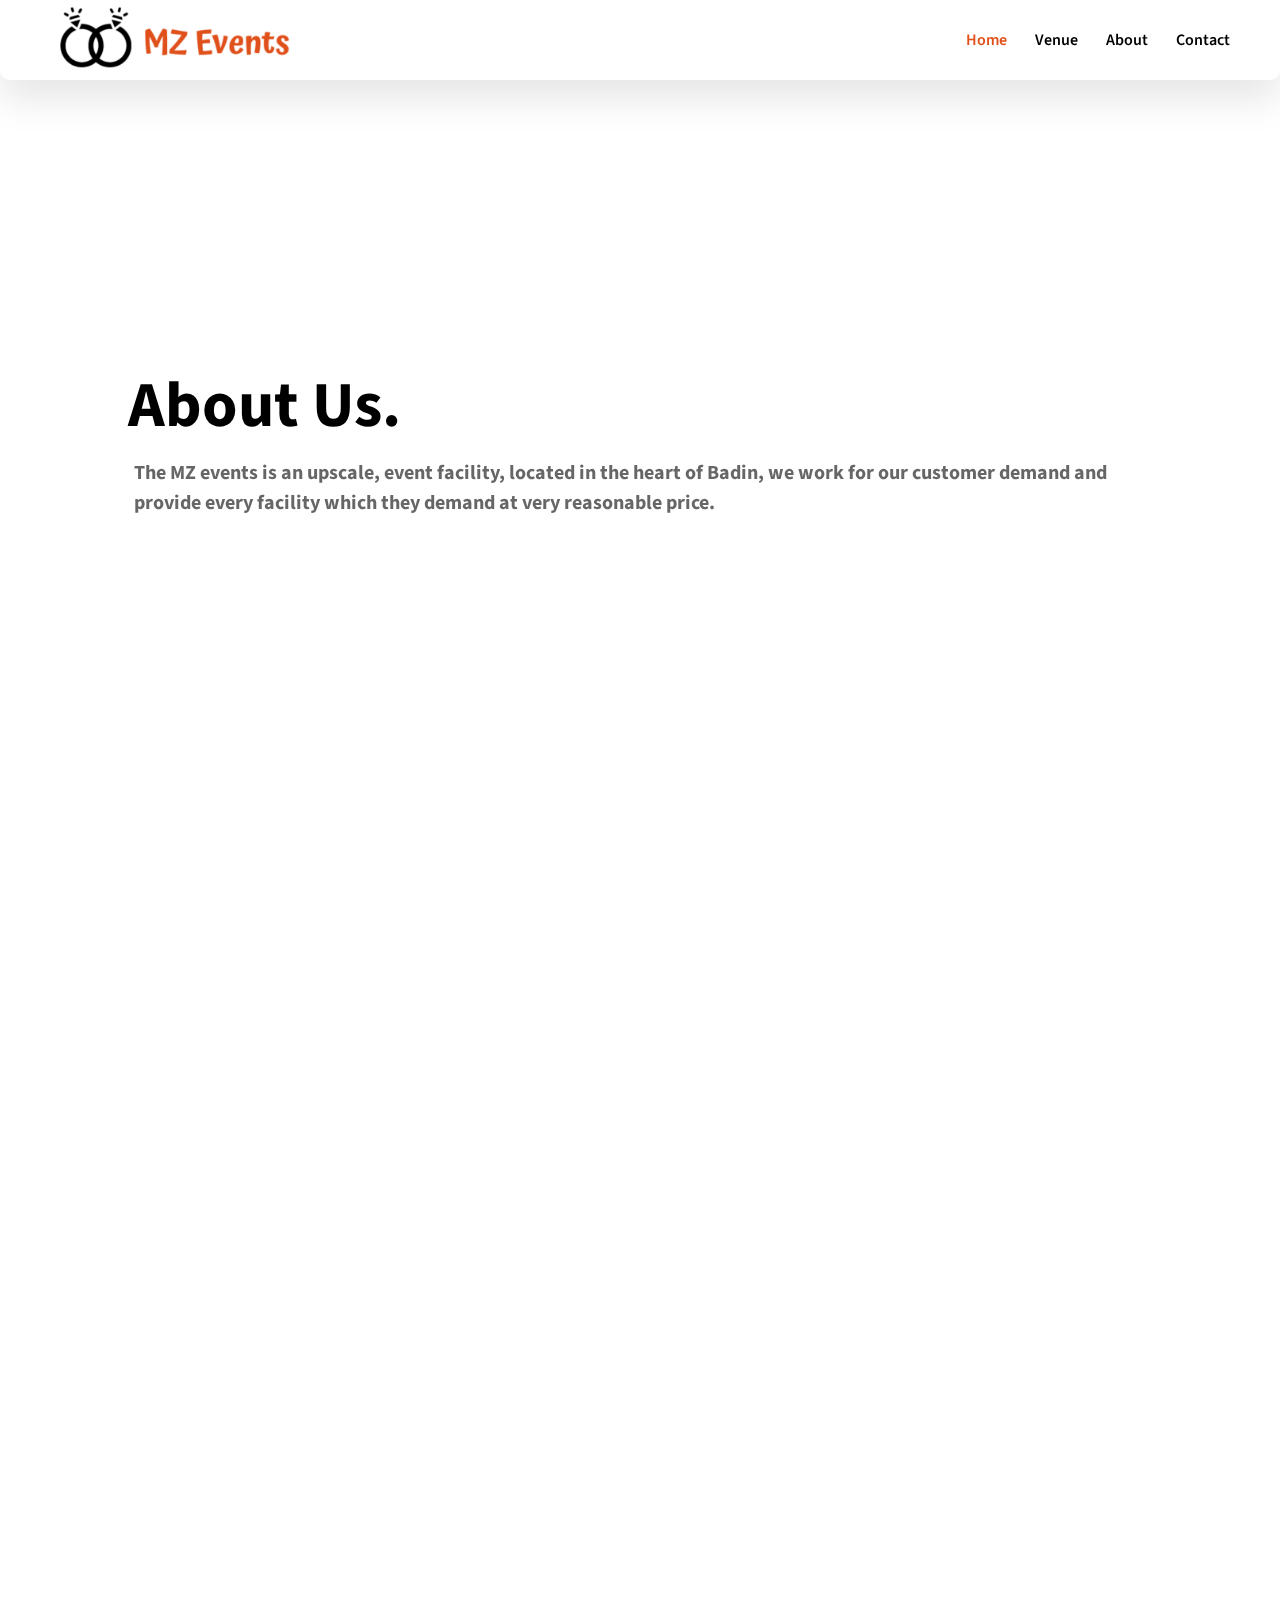
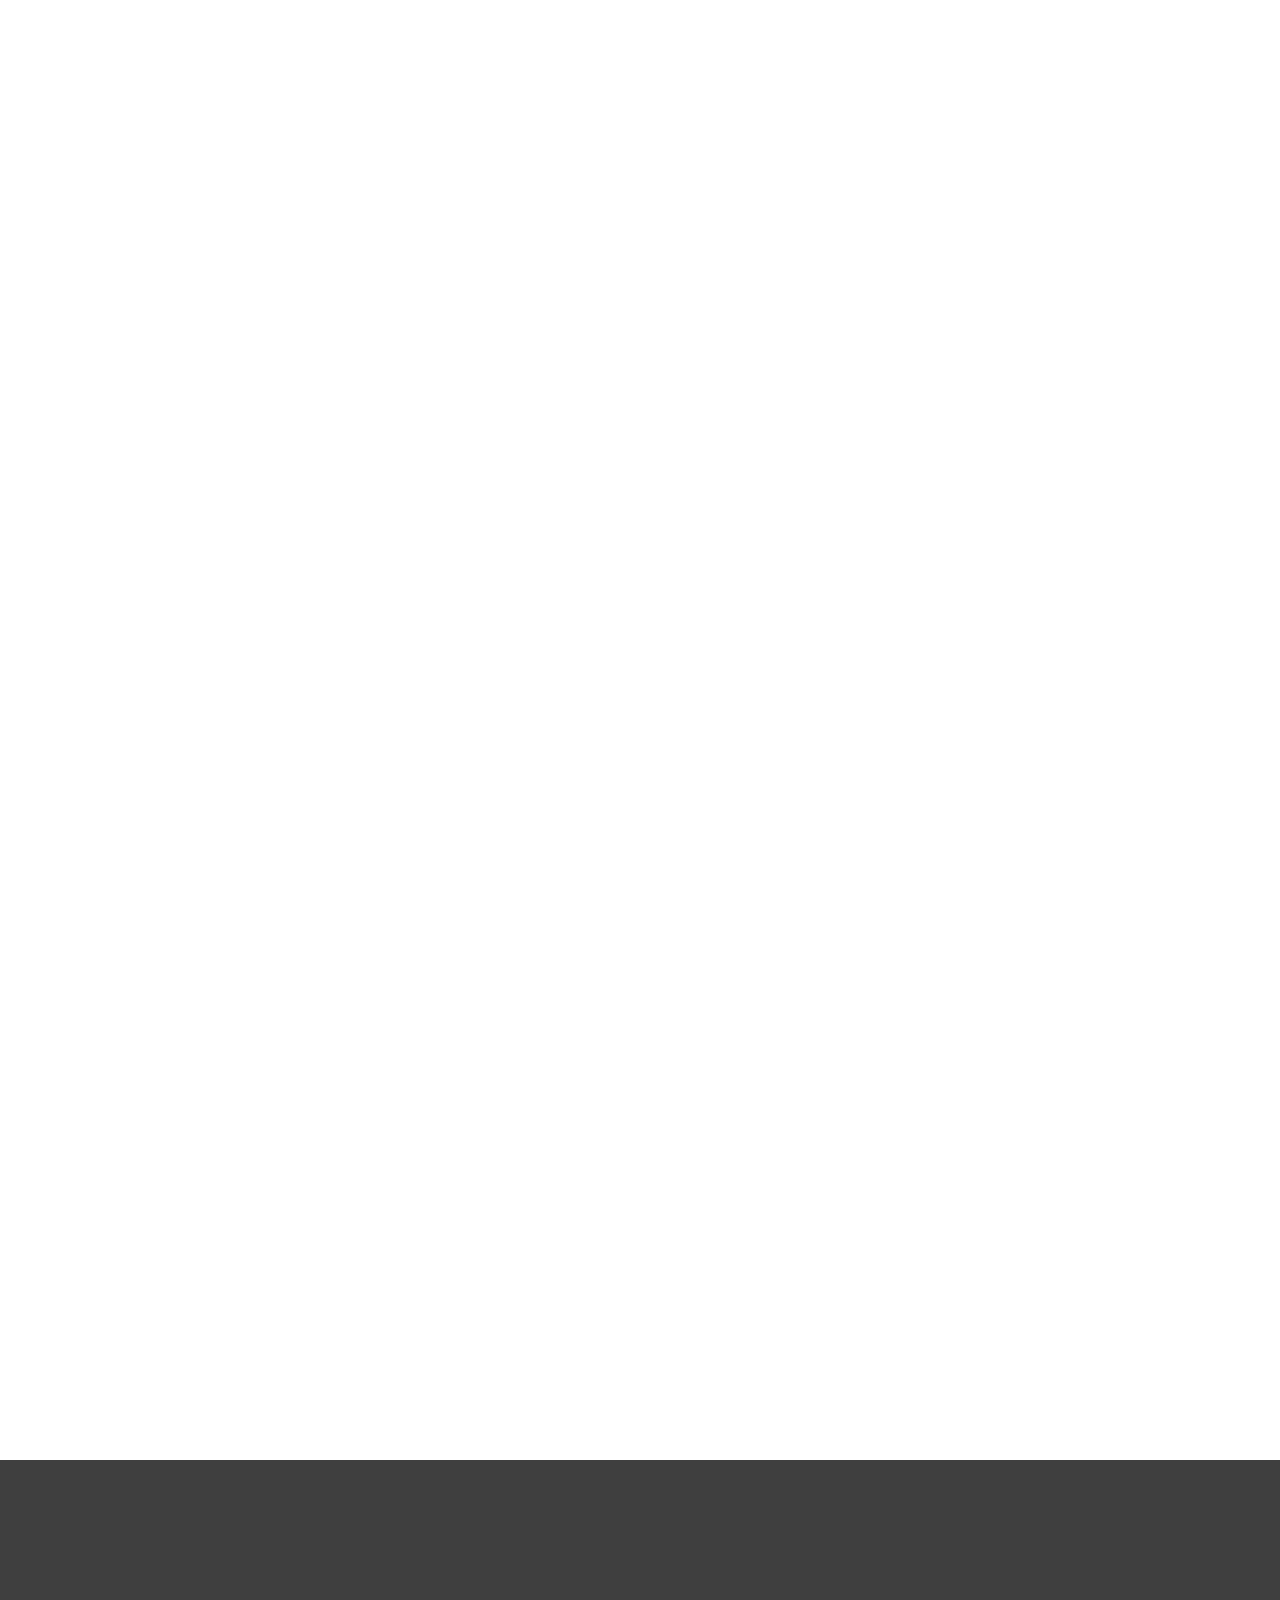
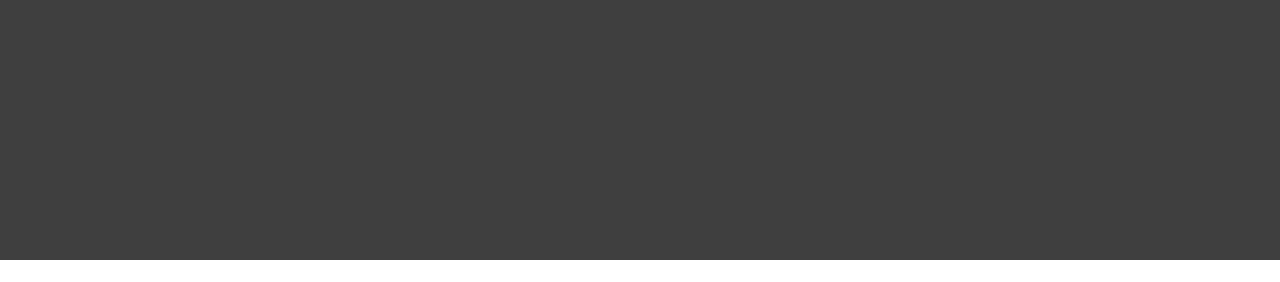
<file: pages/about.html>
<!DOCTYPE html>
<html lang="en">
    <head>
        <meta charset="UTF-8">
        <meta http-equiv="X-UA-Compatible" content="IE=edge">
        <meta name="viewport" content="width=device-width, initial-scale=1.0">
        <title>About</title>
        <link rel="stylesheet" href="../assets/css/about.css" type="text/css"> 
        <link rel="preconnect" href="https://fonts.gstatic.com">
        <link href="https://fonts.googleapis.com/css2?family=Source+Sans+Pro:wght@400;600&display=swap" rel="stylesheet">
        <link href="https://unpkg.com/aos@2.3.1/dist/aos.css" rel="stylesheet">
    </head>
    <body>
        <div class="wrapper">
            
            <!-- nav bar -->

            <div class="nav">
                <div class="logo">
                    <img src="../assets/images/logo.PNG" alt="website-logo">
                </div>
                <div class="links">
                    <a href="../index.html" class="mainlink">Home</a>
                    <a href="venue.html">Venue</a>
                    <a href="about.html">About</a>
                    <a href="contact.html">Contact</a>
                </div>
            </div>

            <!-- Main Content -->

            <div class="landing">
                <div class="landingtext" data-aos="fade-up" data-aos-duration="1000">
                    <h1>About Us.</h1>
                    <h3>The MZ events is an upscale, event facility, located in the heart of Badin, we work for our customer demand and provide every facility which they demand at very reasonable price.</h3>
                </div>
                <div class="landingtext2" data-aos="fade-up" data-aos-duration="1000">
                    <h1>Our Services:</h1>
                    <h3>We offer charming atmosphere, a beautiful decor with a touch of elegance at an affordable price!!! the decorated banquet hall is perfect as a wedding ceremony, valima reception, private parties, business functions and anything else the imagination can come up with!!! We are of the few banquet halls in Badin that decorate to fit YOUR individual need! reserve our banquet hall for all your special occasion with pride.</h3>
                    <br>
                    <h1 data-aos="fade-up" data-aos-duration="1000">List of facilities:</h1>
                </div>
                <div class="abouttext">
                    <ol data-aos="fade-up" data-aos-duration="1000">
                        <li><span>01</span> <p>Secured Environment</p></li>
                        <li><span>02</span> <p>Exclusive Wall Paneling</p></li>
                        <li><span>03</span> <p>Flower Arrangement</p></li>
                        <li><span>04</span> <p>Waiters</p></li>
                        <li><span>05</span> <p>Separate Entrance</p></li>
                        <li><span>06</span> <p>V.I.P Guest table</p></li>
                        <li><span>07</span> <p>Valet parking</p></li>
                        <li><span>08</span> <p>Cafe table</p></li>
                        <li><span>09</span> <p>Customize Round table Setup</p></li>
                        <li><span>10</span> <p>Standby Generator</p></li>
                        <li><span>11</span> <p>Special Lighting</p></li>
                        <li><span>12</span> <p>Exclusive Mehndi Arrangement</p></li>
                        <li><span>13</span> <p>Sofa Lounge</p></li>
                        <li><span>14</span> <p>V.I.P Crockery & Cutlery</p></li>
                        <li><span>15</span> <p>Spacious Bridal Room</p></li>
                        <li><span>16</span> <p>Photo Session</p></li>
                    </ol>
                </div>
            </div>

            <!-- Footer Section -->

            <div class="footer">
                <div class="footertext" data-aos="fade-up" data-aos-duration="1000">
                    <h1>MZ Events
                        <br> <span class="footerinnertext" style="font-size:1.2vw; font-weight:normal">
                            Thanks for choosing MZ Events Service to book your events.
                        </span>
                    </h1>
                </div>
                <div class="footerlinks" data-aos="fade-left" data-aos-duration="1600">
                    <a href="venue.html">Venue</a>
                    <p>All type of events are waiting for you.</p>
                    <a href="#">Help</a>
                    <p>Visit the help section by click on HELP</p>
                    <a href="about.html">About</a>
                    <p>Visit the about section by click on ABOUT</p>
                    <a href="contact.html">Contact</a>
                    <p> Call us on: +92332-2413386 <br>
                    Email: engrzubairkhatti@gmail.com</p>
                </div>
            </div>
            
        </div>

        <script src="https://unpkg.com/aos@2.3.1/dist/aos.js"></script>
        <script src="../assets/js/main.js"></script>
    </body>
</html>
</file>
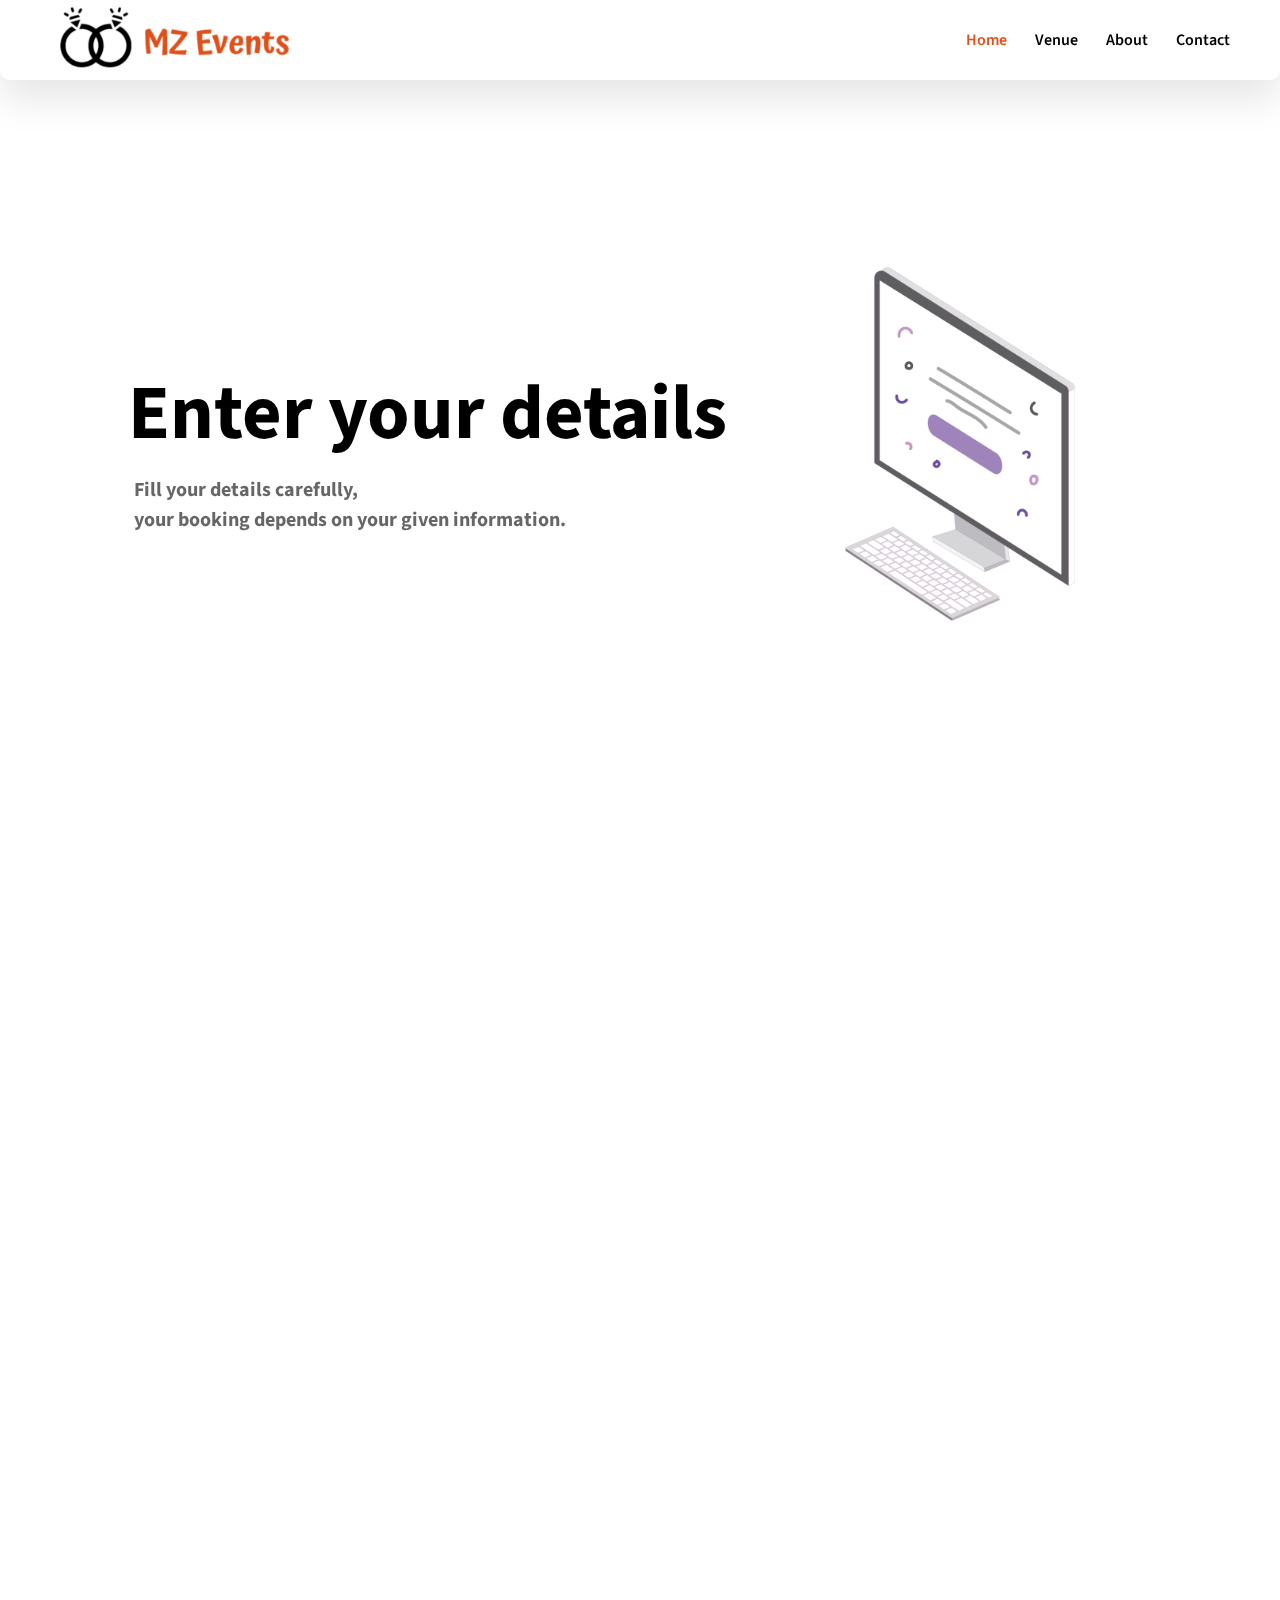
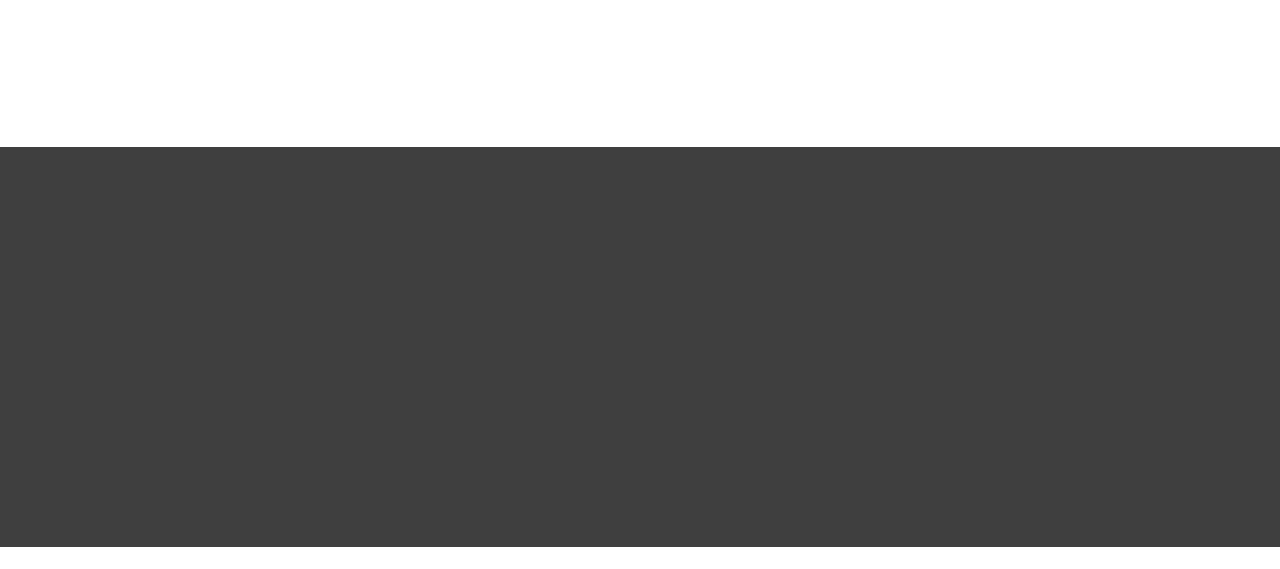
<file: pages/booknow.html>
<!DOCTYPE html>
<html lang="en">
    <head>
        <meta charset="UTF-8">
        <meta http-equiv="X-UA-Compatible" content="IE=edge">
        <meta name="viewport" content="width=device-width, initial-scale=1.0">
        <title>Book Now</title>
        <link rel="stylesheet" href="../assets/css/booknow.css" type="text/css">
        <link rel="preconnect" href="https://fonts.gstatic.com">
        <link href="https://fonts.googleapis.com/css2?family=Source+Sans+Pro:wght@400;600&display=swap" rel="stylesheet">
        <link href="https://unpkg.com/aos@2.3.1/dist/aos.css" rel="stylesheet">
    </head>
    <body>
        <div class="wrapper">

            <!-- nav bar -->
                    
            <div class="nav">
                <div class="logo">
                    <img src="../assets/images/logo.PNG" alt="website-logo">
                </div>
                <div class="links">
                    <a href="../index.html" class="mainlink">Home</a>
                    <a href="venue.html">Venue</a>
                    <a href="about.html">About</a>
                    <a href="contact.html">Contact</a>
                </div>
            </div>

            <!-- Main Content -->

            <div class="landing">
                <div class="landingtext" data-aos="fade-up" data-aos-duration="1000">
                    <h1>Enter your details</h1>
                    <h3>Fill your details carefully, <br> your booking depends on your given information.</h3>
                </div>
                <div class="landingimage" data-aos="fade-left" data-aos-duration="2000">
                    <img src="../assets/images/booknow.png" alt="Main image">
                </div>
            </div>

            <div class="data" data-aos="fade-up" data-aos-duration="1500">
                <!-- Static-only: just navigate to regcomplete without saving -->
                <form id="bookingForm" action="https://formspree.io/f/mjkajjzp" method="POST">
                    <input type="hidden" name="_subject" value="New Booking Request - MZ Events">
                    <input type="hidden" name="_captcha" value="false">
                    <!-- Redirect here after successful submit -->
                    <input type="hidden" name="_next" value="https://zubairkhatti.github.io/mz_events/pages/regcomplete.html">
                    <!-- Optional honeypot -->
                    <input type="text" name="_honeypot" style="display:none">

                    <h1>Your Registration</h1>
                    <br>
                    <div class="information">
                        <div class="field">
                            <label for="firstname">First Name:</label>
                            <input type="text" name="firstname" id="firstname" placeholder="Enter your first name" required>
                        </div>
                        <br>
                        <div class="field">
                            <label for="lastname">Last Name:</label>
                            <input type="text" name="lastname" id="lastname" placeholder="Enter your last name" required>
                        </div>
                        <br>
                        <div class="field">
                            <label for="uphone">Phone No:</label>
                            <input type="tel" name="uphone" id="uphone" placeholder="e.g. 03XX or +92XX" required pattern="(\+92\d{10}|0[3]\d{9})" title="Enter a valid Pakistani mobile number: 03XXXXXXXXX or +92XXXXXXXXXX">
                        </div>
                        <br>
                        <div class="field">
                            <label for="hallName">Venue:</label>
                            <select name="hallName" id="hallName" required>
                                <option value="Al-Abbas Marriage Hall">Al-Abbas Marriage Hall</option>
                                <option value="Mehran Shaadi Hall">Mehran Shaadi Hall</option>
                                <option value="Gulshan-e-Naeem Marriage Hall">Gulshan-e-Naeem Marriage Hall</option>
                                <option value="Creek Marriage Hall">Creek Marriage Hall</option>
                                <option value="Laarh Marriage Hall">Laarh Marriage Hall</option>
                                <option value="Indus Marriage Hall">Indus Marriage Hall</option>
                            </select>
                        </div>
                        <br>
                        <div class="field">
                            <label for="event">Event:</label>
                            <select name="event" id="event" required>
                                <option value="Nikkah Ceremony">Nikkah Ceremony</option>
                                <option value="Walima Ceremony">Walima Ceremony</option>
                                <option value="Hina Function">Hina Function</option>
                                <option value="Engagement Ceremony">Engagement Ceremony</option>
                                <option value="Dinner">Dinner</option>
                                <option value="Party Celebration">Party Celebration</option>
                            </select>
                        </div>
                        <br>
                        <div class="field">
                            <label for="mdate">Date:</label>
                            <input type="date" name="mdate" id="mdate" required>
                        </div>
                        <br>
                        <div class="field">
                            <label for="timing">Time:</label>
                            <select name="timing" id="timing" required>
                                <option value="10:00 AM">10:00 AM</option>
                                <option value="12:00 PM">12:00 PM</option>
                                <option value="02:00 PM">02:00 PM</option>
                                <option value="06:00 PM">06:00 PM</option>
                                <option value="08:00 PM">08:00 PM</option>
                                <option value="10:00 PM">10:00 PM</option>
                            </select>
                        </div>
                        <br>
                        <div class="field">
                            <label for="peopleQtn">Quantity:</label>
                            <select name="peopleQtn" id="peopleQtn" required>
                                <option value="100 Persons">100 Persons</option>
                                <option value="200 Persons">200 Persons</option>
                                <option value="300 Persons">300 Persons</option>
                                <option value="400 Persons">400 Persons</option>
                                <option value="500 Persons">500 Persons</option>
                                <option value="1000 Persons">1000 Persons</option>
                                <option value="1000+ Persons">1000+ Persons</option>
                            </select>
                        </div>
                        <br>
                        <button type="submit">Submit</button>
                    </div>
                </form>
            </div>

            <!-- Footer Section -->

            <div class="footer">
                <div class="footertext" data-aos="fade-up" data-aos-duration="1000">
                    <h1>MZ Events <br>
                        <span class="footerinnertext">
                            Thanks for choosing MZ Events Service to book your events.
                        </span>
                    </h1>
                </div>
                <div class="footerlinks" data-aos="fade-left" data-aos-duration="1600">
                    <a href="venue.html">Venue</a>
                    <p>All type of events are waiting for you.</p>
                    <a href="#">Help</a>
                    <p>Visit the help section by click on HELP</p>
                    <a href="about.html">About</a>
                    <p>Visit the about section by click on ABOUT</p>
                    <a href="contact.html">Contact</a>
                    <p> Call us on: +92332-2413386 <br>
                    Email: engrzubairkhatti@gmail.com</p>
                </div>
            </div>
        </div>

        <script src="https://unpkg.com/aos@2.3.1/dist/aos.js"></script>
        <script src="../assets/js/main.js"></script>
        <script>
            (function() {
              const form = document.getElementById('bookingForm');
              form.addEventListener('submit', async function(e) {
                e.preventDefault();
                const data = new FormData(form);
                try {
                  const res = await fetch(form.action, {
                    method: 'POST',
                    body: data,
                    headers: { 'Accept': 'application/json' }
                  });
                  // Redirect on success (even if Formspree would show its own page)
                  if (res.ok) {
                    window.location.href = 'https://zubairkhatti.github.io/mz_events/pages/regcomplete.html';
                  } else {
                    // Optional: handle errors
                    window.location.href = 'https://zubairkhatti.github.io/mz_events/pages/regcomplete.html';
                  }
                } catch (err) {
                  window.location.href = 'https://zubairkhatti.github.io/mz_events/pages/regcomplete.html';
                }
              });
            })();
          </script>
<script>
(function() {
  var uphone = document.getElementById('uphone');
  if (!uphone) return;

  // Keep only digits (allow a single leading +)
  uphone.addEventListener('input', function() {
    var v = this.value;
    var leadPlus = v.startsWith('+') ? '+' : '';
    v = v.replace(/\D/g, '');
    this.value = leadPlus + v;
    this.setCustomValidity('');
  });

  // Custom message when pattern fails
  uphone.addEventListener('invalid', function() {
    this.setCustomValidity('Enter a valid Pakistani mobile number like 03XXXXXXXXX or +92XXXXXXXXXX');
  });
})();
</script>
    </body>
</html>
</file>
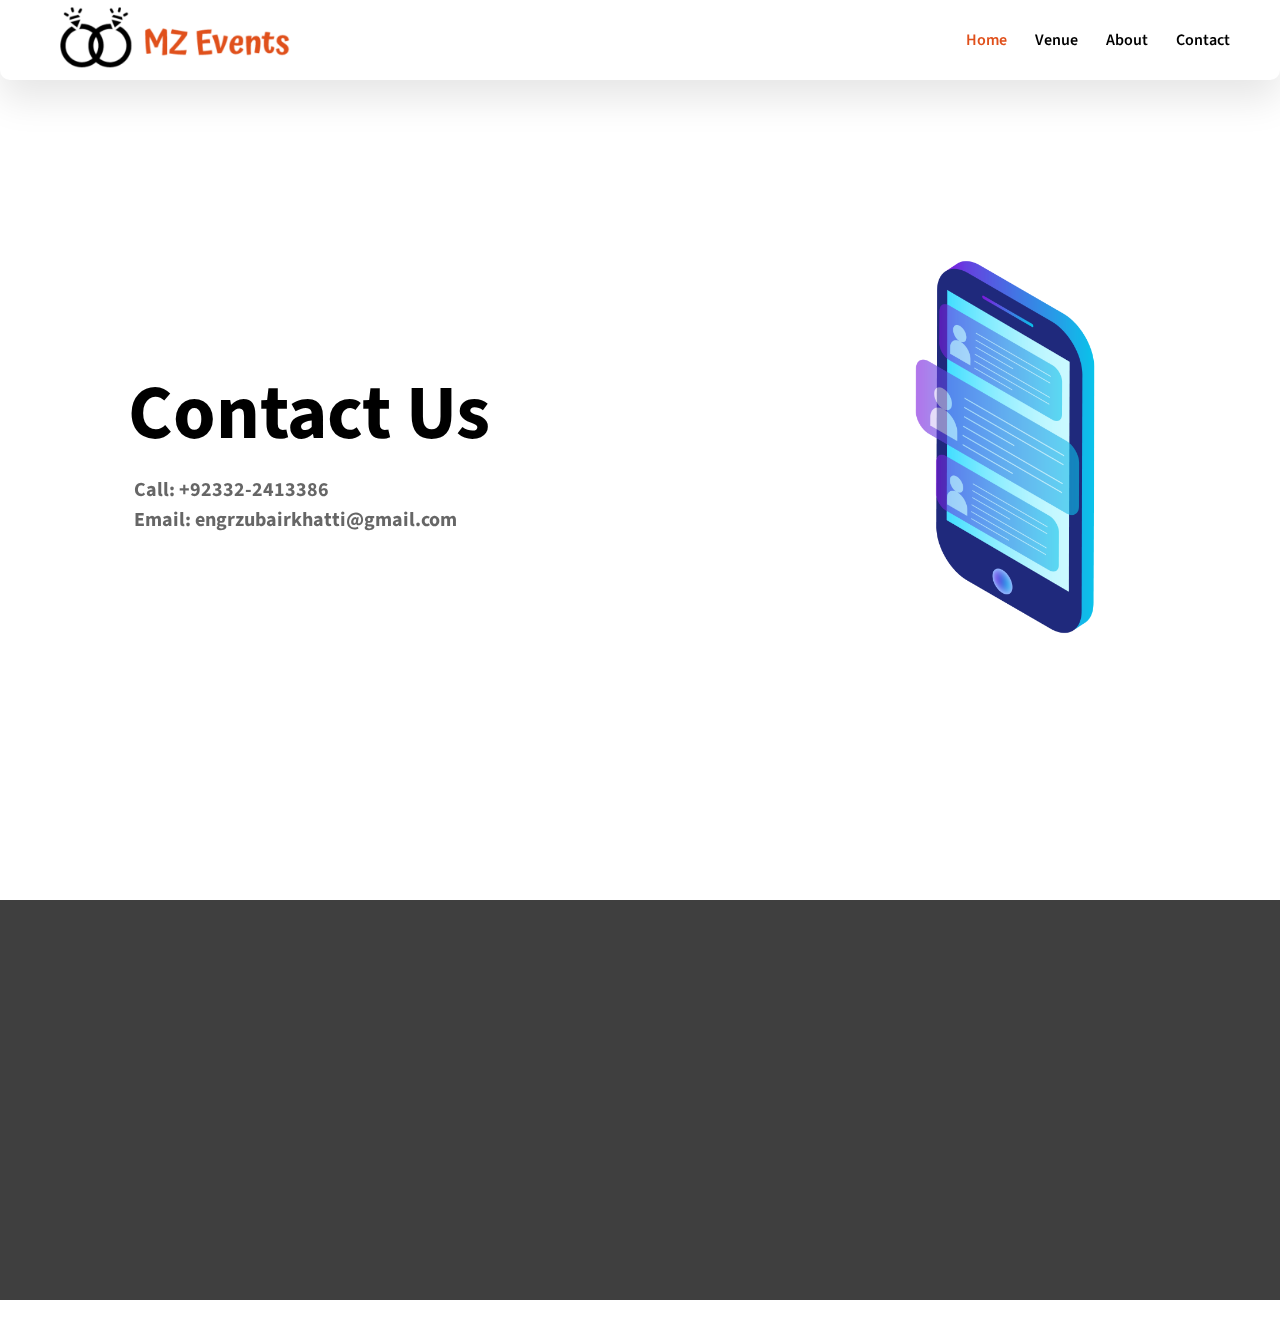
<file: pages/contact.html>
<!DOCTYPE html>
<html lang="en">
    <head>
        <meta charset="UTF-8">
        <meta http-equiv="X-UA-Compatible" content="IE=edge">
        <meta name="viewport" content="width=device-width, initial-scale=1.0">
        <title>Contact</title>
        <link rel="stylesheet" href="../assets/css/contact.css" type="text/css"> 
        <link rel="preconnect" href="https://fonts.gstatic.com">
        <link href="https://fonts.googleapis.com/css2?family=Source+Sans+Pro:wght@400;600&display=swap" rel="stylesheet">
        <link href="https://unpkg.com/aos@2.3.1/dist/aos.css" rel="stylesheet">
    </head>
    <body>
        <div class="wrapper">

            <!-- nav bar -->
            <div class="nav">
                <div class="logo">
                    <img src="../assets/images/logo.PNG" alt="website-logo">
                </div>
                <div class="links">
                    <a href="../index.html" class="mainlink">Home</a>
                    <a href="venue.html">Venue</a>
                    <a href="about.html">About</a>
                    <a href="contact.html">Contact</a>
                </div>
            </div>

            <!-- Main Content -->

            <div class="landing">
                <div class="landingtext" data-aos="fade-up" data-aos-duration="1000">
                    <h1>Contact Us</h1>
                    <h3>Call: +92332-2413386 <br>Email: engrzubairkhatti@gmail.com</h3>
                </div>
                <div class="landingimage" data-aos="fade-left" data-aos-duration="2000">
                    <img src="../assets/images/contact.png" alt="Main image">
                </div>
            </div>
            
            <!-- Footer Section -->

            <div class="footer">
                <div class="footertext" data-aos="fade-up" data-aos-duration="1000">
                    <h1>MZ Events <br>
                        <span class="footerinnertext">
                            Thanks for choosing MZ Events Service to book your events.
                        </span>
                    </h1>
                </div>
                <div class="footerlinks" data-aos="fade-left" data-aos-duration="1600">
                    <a href="venue.html">Venue</a>
                    <p>All type of events are waiting for you.</p>
                    <a href="#">Help</a>
                    <p>Visit the help section by click on HELP</p>
                    <a href="about.html">About</a>
                    <p>Visit the about section by click on ABOUT</p>
                    <a href="contact.html">Contact</a>
                    <p> Call us on: +92332-2413386 <br>
                    Email: engrzubairkhatti@gmail.com</p>
                </div>
            </div>
        </div>

        <script src="https://unpkg.com/aos@2.3.1/dist/aos.js"></script>
        <script src="../assets/js/main.js"></script>
    </body>
</html>
</file>
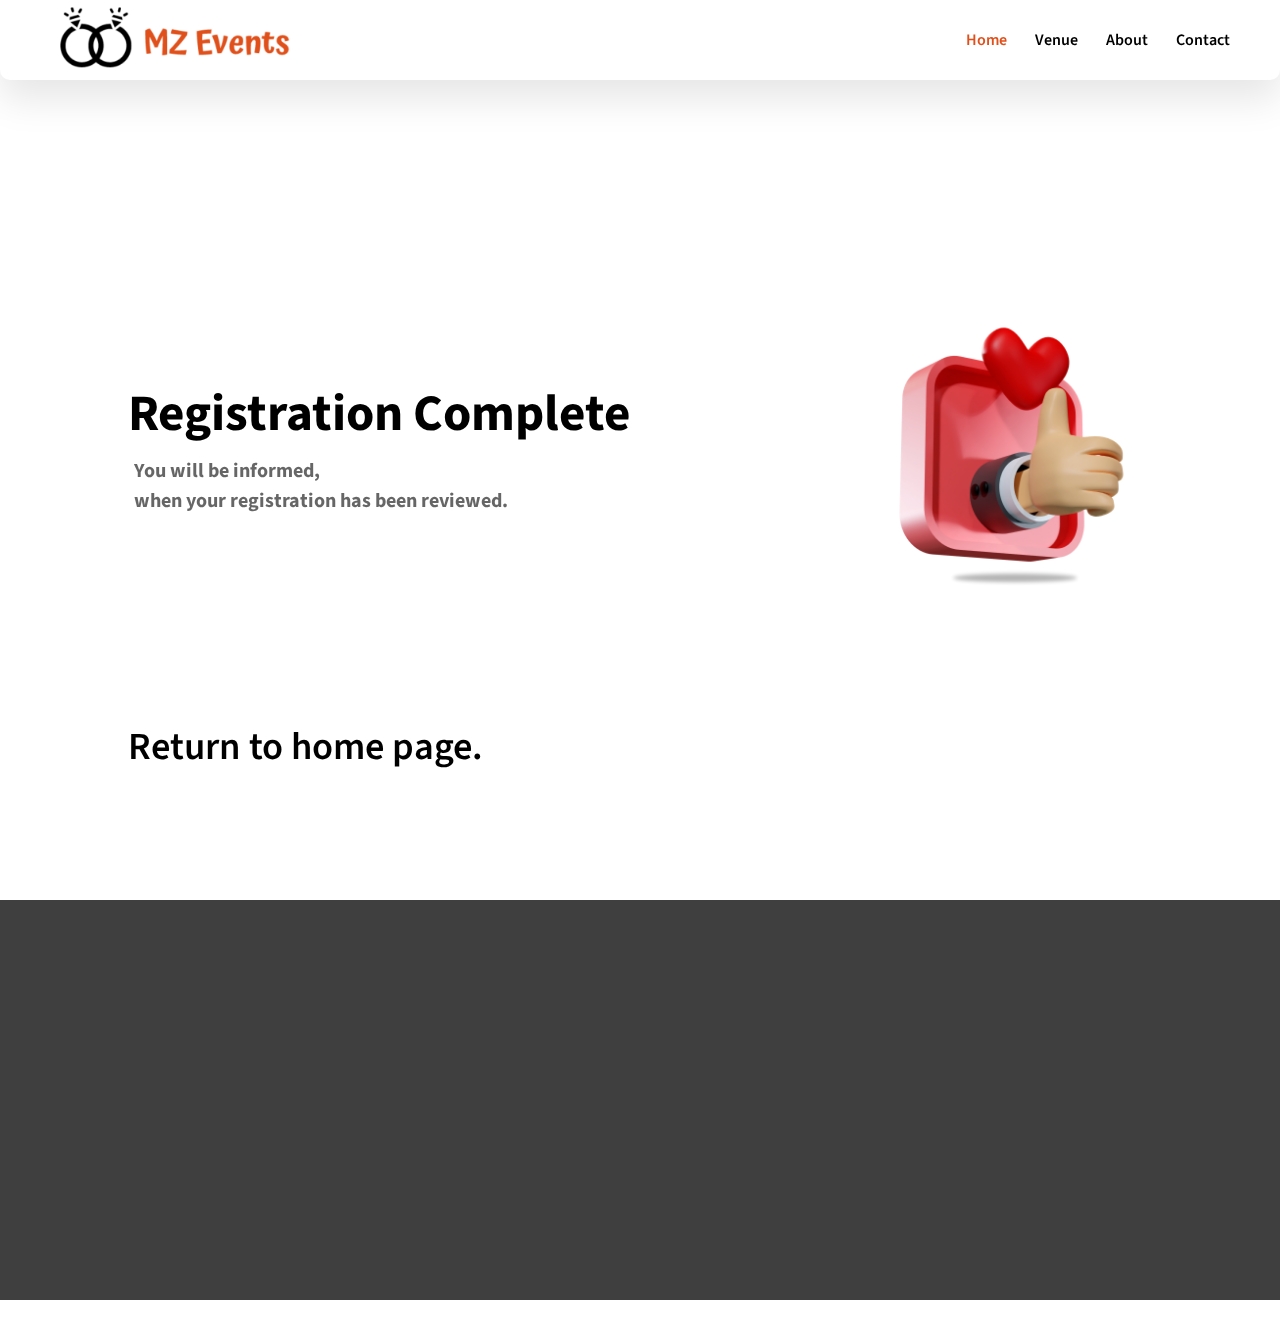
<file: pages/regcomplete.html>
<!DOCTYPE html>
<html lang="en">
    <head>
        <meta charset="UTF-8">
        <meta http-equiv="X-UA-Compatible" content="IE=edge">
        <meta name="viewport" content="width=device-width, initial-scale=1.0">
        <title>Registration Complete</title>
        <link rel="stylesheet" href="../assets/css/regcomplete.css" type="text/css"> 
        <link rel="preconnect" href="https://fonts.gstatic.com">
        <link href="https://fonts.googleapis.com/css2?family=Source+Sans+Pro:wght@400;600&display=swap" rel="stylesheet">
        <link href="https://unpkg.com/aos@2.3.1/dist/aos.css" rel="stylesheet">
    </head>
    <body>
        <div class="wrapper">

            <!-- nav bar -->
            <div class="nav">
                <div class="logo">
                    <img src="../assets/images/logo.PNG" alt="website-logo">
                </div>
                <div class="links">
                    <a href="../index.html" class="mainlink">Home</a>
                    <a href="venue.html">Venue</a>
                    <a href="about.html">About</a>
                    <a href="contact.html">Contact</a>
                </div>
            </div>

            <!-- Main Content -->

            <div class="landing">
                <div class="landingtext" data-aos="fade-up" data-aos-duration="1000">
                    <h1>Registration Complete</h1>
                    <h3>You will be informed, <br>when your registration has been reviewed.</h3>
                </div>
                <div class="landingimage" data-aos="fade-left" data-aos-duration="2000">
                    <img src="../assets/images/regcomplete.png" alt="Registration Complete image">
                </div>
            </div>

            <!-- Return Main Page -->
            <div class="home">
                <div class="hometext" data-aos="fade-up" data-aos-duration="1300">
                    <a href="../index.html">Return to home page.</a>
                </div>
            </div>
            
            <!-- Footer Section -->

            <div class="footer">
                <div class="footertext" data-aos="fade-up" data-aos-duration="1000">
                    <h1>MZ Events <br>
                        <span class="footerinnertext">
                            Thanks for choosing MZ Events Service to book your events.
                        </span>
                    </h1>
                </div>
                <div class="footerlinks" data-aos="fade-left" data-aos-duration="1600">
                    <a href="venue.html">Venue</a>
                    <p>All type of events are waiting for you.</p>
                    <a href="#">Help</a>
                    <p>Visit the help section by click on HELP</p>
                    <a href="about.html">About</a>
                    <p>Visit the about section by click on ABOUT</p>
                    <a href="contact.html">Contact</a>
                    <p> Call us on: +92332-2413386 <br>
                    Email: engrzubairkhatti@gmail.com</p>
                </div>
            </div>
        </div>

        <script src="https://unpkg.com/aos@2.3.1/dist/aos.js"></script>
        <script src="../assets/js/main.js"></script>
    </body>
</html>
</file>
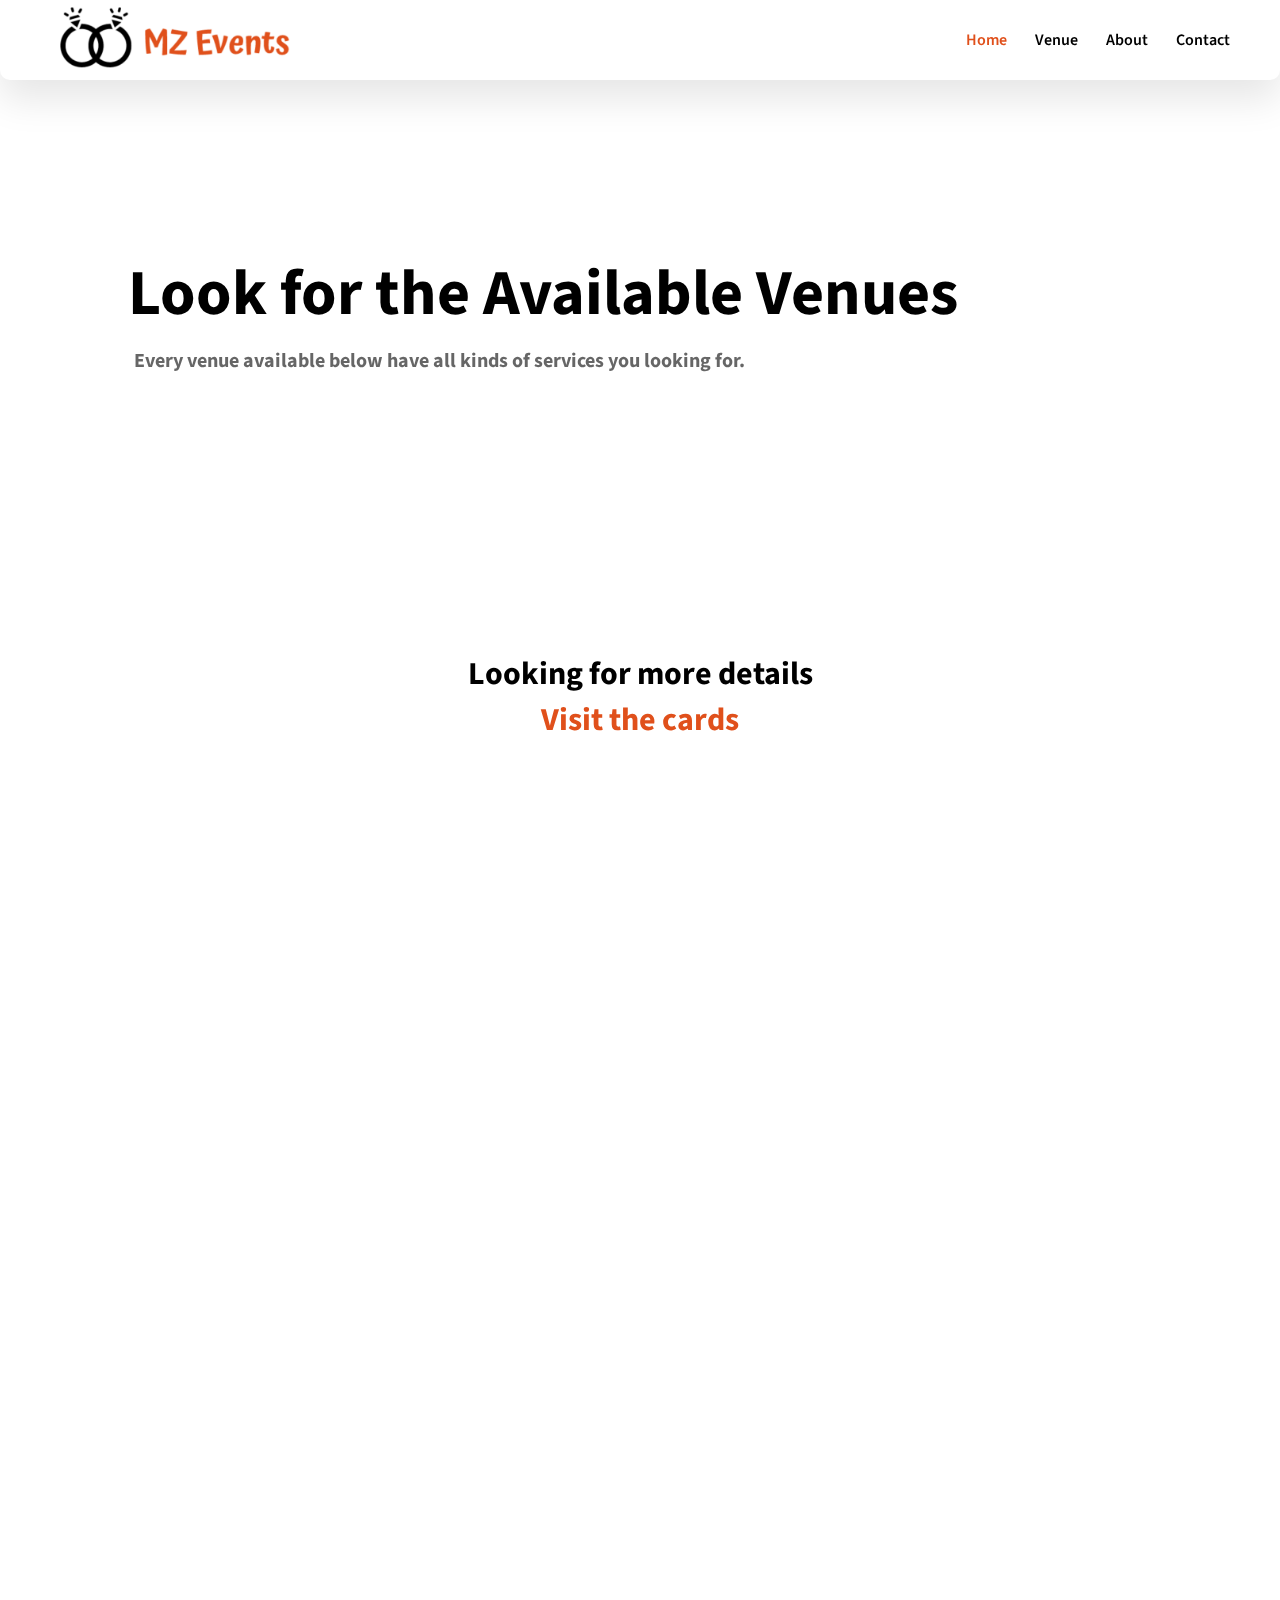
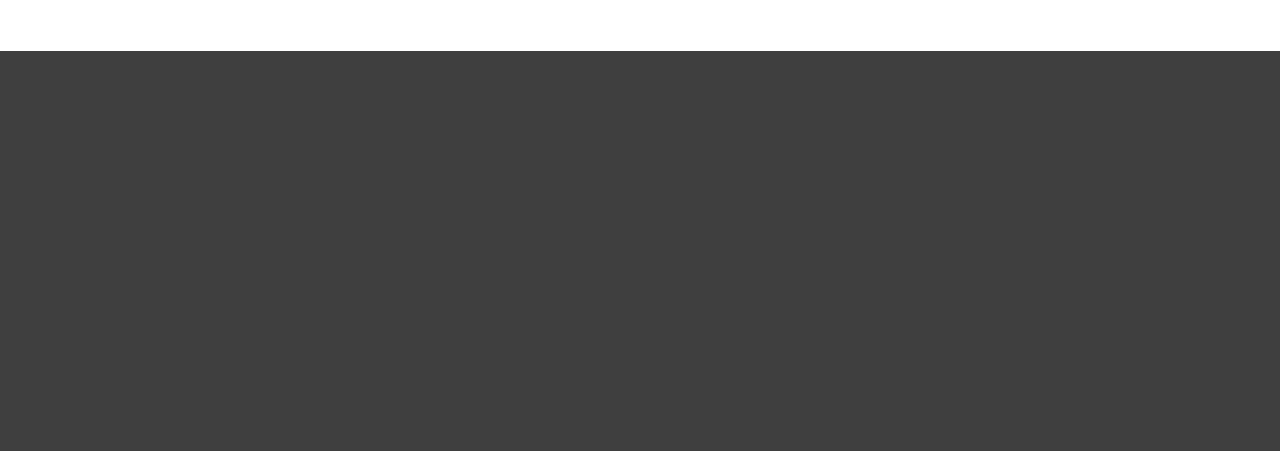
<file: pages/venue.html>
<!DOCTYPE html>
<html lang="en">
    <head>
        <meta charset="UTF-8">
        <meta http-equiv="X-UA-Compatible" content="IE=edge">
        <meta name="viewport" content="width=device-width, initial-scale=1.0">
        <title>Venue</title>
        <link rel="stylesheet" href="../assets/css/venue.css" type="text/css"> 
        <link rel="preconnect" href="https://fonts.gstatic.com">
        <link href="https://fonts.googleapis.com/css2?family=Source+Sans+Pro:wght@400;600&display=swap" rel="stylesheet">
        <link href="https://unpkg.com/aos@2.3.1/dist/aos.css" rel="stylesheet">
    </head>
    <body>
        <div class="wrapper">

            <!-- Nav Bar -->

            <div class="nav">
                <div class="logo">
                    <img src="../assets/images/logo.PNG" alt="website-logo">
                </div>
                <div class="links">
                    <a href="../index.html" class="mainlink">Home</a>
                    <a href="venue.html">Venue</a>
                    <a href="about.html">About</a>
                    <a href="contact.html">Contact</a>
                </div>
            </div>
                    
            <!-- Main Content -->

            <div class="landing">
                <div class="landingtext" data-aos="fade-up" data-aos-duration="1000">
                    <h1>Look for the Available Venues</h1>
                    <h3>Every venue available below have all kinds of services you looking for.</h3>
                </div>
            </div>

            <!-- Info Section -->

            <div class="infosection">
                <div class="infoheader" data-aos="fade-up" data-aos-duration="1000">
                    <h1>Looking for more details <br> <span class="span">Visit the cards</span></h1>
                </div>

                <!-- card one -->
                <div class="infocards">
                    <div class="card one" data-aos="zoom-in-right" data-aos-duration="1000">
                        <img src="../assets/images/alabbass.jpg" alt="Al-Abbas Hall" class="card1img" data-aos="fade-up" data-aos-duration="1100">
                        <div class="cardbg1"></div>
                        <div class="cardcontent">
                            <h2>Al-Abbas Marriage Hall</h2>
                            <p>Address: Near Aewaane Sahafat Press Club Badin</p>
                            <a href="#">
                                <div class="cardbtn">
                                    <img src="../assets/images/arrow.png" alt="arrow" class="cardicon">
                                </div>
                            </a>
                        </div>
                    </div>
                    
                    <!-- card two -->
                    <div class="card two" data-aos="zoom-in-right" data-aos-duration="1300">
                        <img src="../assets/images/mehran.jpg" alt="Mehran Shaadi Hall" class="card2img" data-aos="fade-up" data-aos-duration="1200">
                        <div class="cardbg2"></div>
                        <div class="cardcontent">
                            <h2>Mehran Shaadi Hall</h2>
                            <p>Address: Hyderabad Badin Bypass Road Badin</p>
                            <a href="#">
                                <div class="cardbtn">
                                    <img src="../assets/images/arrow.png" alt="arrow" class="cardicon">
                                </div>
                            </a>
                        </div>
                    </div>

                    <!-- card three -->
                    <div class="card three" data-aos="zoom-in-right" data-aos-duration="1600">
                        <img src="../assets/images/naeem.jpg" alt="Gulshan-e-Naeem Hall" class="card3img" data-aos="fade-up" data-aos-duration="1300">
                        <div class="cardbg3"></div>
                        <div class="cardcontent">
                            <h2>Gulshan-e-Naeem Marriage Hall</h2>
                            <p>Address: Hyderabad Badin bypass road Badin</p>
                            <a href="#">
                                <div class="cardbtn">
                                    <img src="../assets/images/arrow.png" alt="arrow" class="cardicon">
                                </div>
                            </a>
                        </div>
                    </div>            
                </div>

                <div class="infocards2">
                    <!-- card four -->
                    <div class="card four" data-aos="zoom-in-right" data-aos-duration="1000">
                        <img src="../assets/images/creek.jpg" alt="Creek Hall" class="card4img" data-aos="fade-up" data-aos-duration="1100">
                        <div class="cardbg4"></div>
                        <div class="cardcontent">
                            <h2>Creek Marriage Hall</h2>
                            <p>Address: Hyderabad Badin bypass road Opposite session court Badin</p>
                            <a href="#">
                                <div class="cardbtn">
                                    <img src="../assets/images/arrow.png" alt="arrow" class="cardicon">
                                </div>
                            </a>
                        </div>
                    </div>

                    <!-- card five  -->
                    <div class="card five" data-aos="zoom-in-right" data-aos-duration="1300">
                        <img src="../assets/images/laarh.jpg" alt="Laarh Hall" class="card5img" data-aos="fade-up" data-aos-duration="1200">
                        <div class="cardbg5"></div>
                        <div class="cardcontent">
                            <h2>Laarh Marriage Hall</h2>
                            <p>Address: Near golden city town Hyderabad road badin</p>
                            <a href="#">
                                <div class="cardbtn">
                                    <img src="../assets/images/arrow.png" alt="arrow" class="cardicon">
                                </div>
                            </a>
                        </div>
                    </div>

                    <!-- card six -->
                    <div class="card six" data-aos="zoom-in-right" data-aos-duration="1600">
                        <img src="../assets/images/indus.jpg" alt="Indus Hall" class="card6img" data-aos="fade-up" data-aos-duration="1300">
                        <div class="cardbg6"></div>
                        <div class="cardcontent">
                            <h2>Indus Marriage Hall</h2>
                            <p>Address: Near Tikhar bypass khoski road badin</p>
                            <a href="#">
                                <div class="cardbtn">
                                    <img src="../assets/images/arrow.png" alt="arrow" class="cardicon">
                                </div>
                            </a>
                        </div>
                    </div>
                </div>
            </div>

            <!-- Footer Section -->

            <div class="footer">
                <div class="footertext" data-aos="fade-up" data-aos-duration="1000">
                    <h1>MZ Events
                        <br> <span class="footerinnertext" style="font-size:1.2vw; font-weight:normal">
                            Thanks for choosing MZ Events Service to book your events.
                        </span>
                    </h1>
                </div>
                <div class="footerlinks" data-aos="fade-left" data-aos-duration="1600">
                    <a href="venue.html">Venue</a>
                    <p>All type of events are waiting for you.</p>
                    <a href="#">Help</a>
                    <p>Visit the help section by click on HELP</p>
                    <a href="about.html">About</a>
                    <p>Visit the about section by click on ABOUT</p>
                    <a href="contact.html">Contact</a>
                    <p> Call us on: +92332-2413386 <br>
                    Email: engrzubairkhatti@gmail.com</p>
                </div>
            </div>
        </div>

        <script src="https://unpkg.com/aos@2.3.1/dist/aos.js"></script>
        <script src="../assets/js/main.js"></script>
    </body>
</html>
</file>
<file: assets/css/main.css>
html, body{
    background-color: #fff;
    font-family: 'Source Sans Pro', sans-serif ;
    overflow-x: hidden !important;
    margin: 0px !important;
    padding: 0px !important;
}

*{
    text-decoration: none !important;
}

.nav{
    position: fixed;
    z-index: 1000;
    top: 0;
    right: 0;
    left: 0;
    height: 80px;
    display: flex;
    flex-direction: row;
    justify-content: space-between;
    align-items: center;
    padding: 0 25px 0 25px;
    background-color: #fff;
    box-shadow: 0px 19px 38px rgba(0, 0, 0, 0.10);
    border-bottom-left-radius: 10px;
    border-bottom-right-radius: 10px;
} 

.nav .links a{
    margin-right: 25px;
    font-size: 16px;
    font-weight: 600;
    color: #000;
}

.nav .links .mainlink{
    color: #e0501b;
}

.nav img{
    position: relative;
    width: 230px;
    margin-left: 35px;
}

/* Landing Section */

.landing{
    display: flex;
    flex-direction: row;
    justify-content: space-between;
    align-items: center;
    padding: 0 10vw 0 10vw;
    height: 100vh;
}

.landingtext h1{
    font-size: 6vw;
    margin: 0 !important;
}

.landingtext h1 span{
    font-size: 6vw;
    color: #e0501b;
    margin: 0 !important;
}

.landingtext h3{
    margin: 6px !important;
    font-size: 20px;
    opacity: 0.6;
    line-height: 30px;
}

.landingtext .btn{
    width: 120px;
    margin-top: 30px;
    padding: 14px 20px 14px 20px;
    background-color: #2f8be0;
    text-align: center;
    border-radius: 45px;
}

.landingtext .btn:hover{
    width: 120px;
    margin-top: 30px;
    padding: 14px 20px 14px 20px;
    background-color: #ff6f1f;
    text-align: center;
    border-radius: 45px;
    transition: all ease-in-out 0.2s;
}

.landingtext .btn a{
    font-size: 1.3vw;
    color: #fff;
}

.landingimage img{ 
    width: 40vw;
}

/* About Section */

.about{
    height: 600px;
    padding: 3vw;
    display: flex;
    flex-direction: row;
    justify-content: center;
    align-items: center;
}

.abouttext{
    position: relative;
    padding: 0 40px;
    height: inherit;
}

.abouttext h1{
    position: relative;
}

.abouttext h1 span{
    font-size: 0.65em;
    color: #2f8be0;
}

.aboutimg img{
    position: relative;
    width: 30vw;
}

ol{
    list-style: none;
}

ol span{
    color: #e0501b;
    font-size: 2.3em;
}

ol li{
    position: relative;
    top: 1vw;       
    margin-bottom: 2vw;
    border-bottom: 1px solid #ebebeb;
}

li p{
    font-size: 20px;
    color: #000;
    font-weight: 600;
    padding-left: 10vw;
    line-height: 30px;
    opacity: 0.6;
}

li span{
    position: absolute;
    line-height: 20px;
    font-weight: 600;
    font-size: 45px;
}

/* Info Section */

.infosection{
    height: 1000px;
}

.infoheader{
    text-align: center;
    margin-bottom: 40px;
}

.infoheader .span{
    color: #e0501b;
}

.infocards{
    display: flex;
    flex-direction: row;
    justify-content: space-around;
    align-items: center;
    padding: 40px 0 40px 0;
}

.infocards2{
    display: flex;
    flex-direction: row;
    justify-content: space-around;
    align-items: center;
    padding: 40px 0 40px 0;
}

.infocards .card{
    position: relative;
    height: 360px;
    width: 350px;
    background: #fff;
    box-shadow: 0 12px 22px rgba(0, 0, 0, 0.09), 0 10px 10px rgba(0, 0, 0, 0.09);
}

.infocards2 .card{
    position: relative;
    height: 360px;
    width: 350px;
    background: #fff;
    box-shadow: 0 12px 22px rgba(0, 0, 0, 0.09), 0 10px 10px rgba(0, 0, 0, 0.09);
}

.infocards .one .card1img{
    width: 160px;
    position: absolute;
    top: -35px;
    right: -27px;
}

.infocards .two .card2img{
    width: 300px;
    position: absolute;
    top: -100px;
    right: -90px;
}

.infocards .three .card3img{
    width: 240px;
    position: absolute;
    top: -40px;
    right: -20px;
}

.infocards2 .four .card4img{
    width: 200px;
    position: absolute;
    top: -40px;
    right: -20px;
}

.infocards2 .five .card5img{
    width: 250px;
    position: absolute;
    top: -45px;
    right: -10px;
}

.infocards2 .six .card6img{
    width: 280px;
    position: absolute;
    top: -90px;
    right: -40px;
}

.cardbg1{
    height: 150px;
    background-color: #ffce63;
}

.cardbg2{
    height: 150px;
    background-color: #a1cdff;
}

.cardbg3{
    height: 150px;
    background-color: #ffce63;
}

.cardbg4{
    height: 150px;
    background-color: #a1cdff;
}

.cardbg5{
    height: 150px;
    background-color: #ffce63;
}

.cardbg6{
    height: 150px;
    background-color: #a1cdff;
}

.cardcontent{
    padding: 0 20px;
}

.cardcontent h2{
    font-weight: 600;
}

.cardcontent p{
    line-height: 30px;
    opacity: 0.6;
}

.cardcontent .cardbtn{
    position: absolute;
    right: 20px;
    bottom: 20px;
    padding: 10px;
    background-color: #ededed;
    width: 25px;
    height: 20px;
    border-radius: 6px;
    display: flex;
    justify-content: center;
    align-items: center;
    transition: all ease-in-out 0.2s;
}

.cardcontent .cardbtn:hover{
    background-color: #2f8be0;
}

.cardcontent .cardbtn .cardicon{
    position: relative;
    top: 0px;
    left: 0px;
    width: 30px;
}

/* Footer CSS */

.footer{
    height: 300px;
    background-color: #3f3f3f;
    display: flex;
    flex-direction: row;
    padding: 50px;
    justify-content: space-evenly;
    align-items: flex-start;
}

.footertext h1{
    font-size: 3vw;
    color: #fff;
    font-weight: 600;
}

.footerinnertext{
    font-size: 17px;
}

.footerlinks a{
    margin: 20px;
    font-size: 20px;
    font-weight: 600;
    color: #fff;
}

.footerlinks p{
    margin: 20px;
    font-size: 14px;
    font-weight: 600;
    color: #ccc;
}

/* Responsive CSS */

@media only screen and (max-width: 500px){
    /* NAV */
    
    .nav{
        flex-direction: column;
        justify-content: space-around;
        padding: 20px;
        height: auto;
        overflow-y: hidden;
    }

    .nav .links a{
        margin: 15px;
        font-size: 20px;
        font-weight: 600;
        color: #000;
    }
    
    
    .nav img{
        position: relative;
        width: 210px;
        margin: 20px;
    }

    /* LANDINGPAGE */

    .landing{
        flex-direction: column-reverse;
        height: 750px;
        align-items: center;
        justify-content: center;
    }

    .landingtext h1{
        padding-top: 700px;
        font-size: 6vw;
        margin: 0 !important;
    }

    .landingtext h3{
        font-size: 16px;
    }

    .landingtext .btn{
        margin: 30px auto;
    }

    .landingtext .btn a{
        font-size: 18px;
        color: #fff;
    }
    
    .landingimage img{ 
        position: absolute;
        top: 350px;
        left: -210px;
        width: 85vw;
        margin-bottom: 30px;
    }

    /* ABOUT */
    .about{
        height: 500px;
        padding: 0;
        display: flex;
        flex-direction: column;
        justify-content: center;
        align-items: center;
    }

    .abouttext{
        padding: 0 40px;
        height: 100px;
    }
    
    .abouttext h1{
        top: 130px;
        font-size: 29px;
    }
    
    .aboutimg img{
        width: 60vw;
        top: 100px;
    }
        
    ol li{
        top: 140px;
    }
    
    li span{
        font-size: 35px;
    }
    li p{
        font-size: 23px;
        margin-left: 30px;
    }

    /* INFOSECTION */

    .infosection{
        height: auto;
    }

    .infoheader{
        text-align: center;
        margin-top: 700px;
    }

    .infocards{
        display: flex;
        flex-direction: column;
        justify-content: center;
        align-items: center;
        text-align: center;
        padding: 40px;
    }
    
    .infocards2{
        display: flex;
        flex-direction: column;
        justify-content: center;
        align-items: center;
        text-align: center;
        padding: 40px;
    }
    
    .infocards .card{
       margin-bottom: 60px;
   }
    
    .infocards2 .card{
       margin-bottom: 60px;
   }

   /* FOOTER */

   .footer{
    height: auto;
    flex-direction: column;
    padding: 50px;
    justify-content: center;
    align-items: center;
    text-align: center;
    } 

    .footertext h1{
        font-size: 8vw;
    }
    
    .footerinnertext{
        font-size: 3vw !important;
    }

    .footerlinks a{
        margin: 20px;
        font-size: 20px;
        font-weight: 600;
        color: #fff;
    }
    
    .footerlinks p{
        margin: 20px;
        font-size: 14px;
        font-weight: 600;
        color: #ccc;
    }
    

}
</file>
<file: about.css>
html, body{
    background-color: #fff;
    font-family: 'Source Sans Pro', sans-serif ;
    overflow-x: hidden !important;
    margin: 0px !important;
    padding: 0px !important;
}

*{
    text-decoration: none !important;
}

/* NAV CSS */

.nav{
    position: fixed;
    z-index: 1000;
    top: 0;
    right: 0;
    left: 0;
    height: 80px;
    display: flex;
    flex-direction: row;
    justify-content: space-between;
    align-items: center;
    padding: 0 25px 0 25px;
    background-color: #fff;
    box-shadow: 0px 19px 38px rgba(0, 0, 0, 0.10);
    border-bottom-left-radius: 10px;
    border-bottom-right-radius: 10px;
} 

.nav .links a{
    margin-right: 25px;
    font-size: 16px;
    font-weight: 600;
    color: #000;
}

.nav .links .mainlink{
    color: #e0501b;
}

.nav img{
    position: relative;
    width: 230px;
    margin-left: 35px;
}

/* Landing Section */

.landing{
    display: flex;
    flex-direction: column;
    justify-content:space-evenly;
    align-items: center;
}

.landingtext{
    display: flex;
    flex-direction: column;
    padding: 0 10vw 0 10vw;
    height: 50vh;
    margin-top: 40vh;
}

.landingtext h1{
    font-size: 5vw;
    margin: 0 !important;
}

.landingtext h3{
    margin: 6px !important;
    font-size: 20px;
    opacity: 0.6;
    line-height: 30px;
}

.landingtext2{
    display: flex;
    flex-direction: column;
    padding: 0 10vw 0 10vw;
    height: 250vh;
}

.landingtext2 h1{
    font-size: 3vw;
    margin: 0 !important;
}

.landingtext2 h3{
    margin: 6px !important;
    font-size: 20px;
    opacity: 0.6;
    line-height: 30px;
}

.abouttext{
    position: absolute;
    left: 10vw;
    padding: 0 10px;
    top: 60vw;
}

ol{
    list-style: none;
}

ol span{
    color: #e0501b;
    font-size: 2.3em;
}

ol li{
    position: relative;
    top: 1vw;       
    border-bottom: 1px solid #ebebeb;
}

li p{
    font-size: 20px;
    color: #000;
    font-weight: 600;
    padding-left: 10vw;
    line-height: 30px;
    opacity: 0.6;
}

li span{
    position: absolute;
    line-height: 20px;
    font-weight: 600;
    font-size: 45px;
}

/* Footer CSS */

.footer{
    height: 300px;
    background-color: #3f3f3f;
    display: flex;
    flex-direction: row;
    padding: 50px;
    justify-content: space-evenly;
    align-items: flex-start;
}

.footertext h1{
    font-size: 3vw;
    color: #fff;
    font-weight: 600;
}

.footerlinks a{
    margin: 20px;
    font-size: 20px;
    font-weight: 600;
    color: #fff;
}

.footerlinks p{
    margin: 20px;
    font-size: 14px;
    font-weight: 600;
    color: #ccc;
}

/* Responsive CSS */

@media only screen and (max-width: 500px){
    /* NAV */
    
    .nav{
        flex-direction: column;
        justify-content: space-around;
        padding: 20px;
        height: auto;
        overflow-y: hidden;
    }

    .nav .links a{
        margin: 15px;
        font-size: 20px;
        font-weight: 600;
        color: #000;
    }
    
    
    .nav img{
        position: relative;
        width: 210px;
        margin: 20px;
    }

    /* LANDINGPAGE */

    .landing{
        flex-direction: column;
        height: 270vh;
        align-items: center;
        justify-content: space-around;
    }

    .landingtext h1{
        font-size: 60px;
        margin: 0 !important;
    }

    .landingtext h3{
        font-size: 24px;
        line-height: 30px;
    }

    .landingtext2 h1{
        font-size: 50px;
        margin: 0 !important;
    }

    .landingtext2 h3{
        font-size: 24px;
        /* line-height: 30px; */
    }

    .abouttext{
        left: 10px;
        height: 100px;
    }
            
    ol li{
        top: 1100px;
    }
    
    li span{
        font-size: 35px;
    }
    
    li p{
        font-size: 23px;
        margin-left: 10px;
    }

   /* FOOTER */

   .footer{
    height: auto;
    flex-direction: column;
    padding: 20px;
    justify-content: center;
    align-items: center;
    text-align: center;
    } 

    .footertext h1{
        font-size: 8vw;
    }
    
    .footerinnertext{
        font-size: 3vw !important;
    }

    .footerlinks a{
        margin: 20px;
        font-size: 20px;
        font-weight: 600;
        color: #fff;
    }
    
    .footerlinks p{
        margin: 20px;
        font-size: 14px;
        font-weight: 600;
        color: #ccc;
    }
}
</file>
<file: booknow.css>
html, body{
    background-color: #fff;
    font-family: 'Source Sans Pro', sans-serif ;
    overflow-x: hidden !important;
    margin: 0px !important;
    padding: 0px !important;
}

*{
    text-decoration: none !important;
}

.nav{
    position: fixed;
    z-index: 1000;
    top: 0;
    right: 0;
    left: 0;
    height: 80px;
    display: flex;
    flex-direction: row;
    justify-content: space-between;
    align-items: center;
    padding: 0 25px 0 25px;
    background-color: #fff;
    box-shadow: 0px 19px 38px rgba(0, 0, 0, 0.10);
    border-bottom-left-radius: 10px;
    border-bottom-right-radius: 10px;
} 

.nav .links a{
    margin-right: 25px;
    font-size: 16px;
    font-weight: 600;
    color: #000;
}

.nav .links .mainlink{
    color: #e0501b;
}

.nav img{
    position: relative;
    width: 230px;
    margin-left: 35px;
}

/* Landing Section */

.landing{
    display: flex;
    flex-direction: row;
    justify-content: space-between;
    align-items: center;
    padding: 0 10vw 0 10vw;
    height: 100vh;
}

.landingtext h1{
    font-size: 6vw;
    margin: 0 !important;
}

.landingtext h3{
    margin: 6px !important;
    font-size: 20px;
    opacity: 0.6;
    line-height: 30px;
}

.landingimage img{ 
    width: 30vw;
}

/* Form section */

.data{
    background-color: #f9f9f9;
    padding: 20px 0;
    margin: 0 30vw;
    margin-bottom: 10vh;
    text-align: center;
    align-content: center;
    padding-left: 70px;
    padding-right: 70px;
    border-radius: 10px;
    box-shadow: 0px 0px 20px #3f3f3f;
}

.data h1{
    margin-top: 20px;
    font-size: 3vw;
}

form{
    display: grid;
    grid-row-gap: 20px;
}

form label{
    font-size: 1.3vw;
    font-weight: 800;
}

.field{
    display: flex;
    justify-content: space-between;
    align-items: center;
}

input, select{
    box-shadow: 0px 0px 2px black;
    width: 20vw;
    padding: 8px 0px;
    padding-left: 5px;
    border-radius: 5px;
    border: none;
    font-size: 1.1vw;
}

button{
    width: 20vw;
    margin-top: 6vh;
    padding: 15px;
    font-size: 25px;
    border: none;
    border-radius: 100px;
    background-color: #2f8be0;
    color: white;
    box-shadow: 0px 0px 3px #3f3f3f;
}


button:hover{
    width: 20vw;
    margin-top: 6vh;
    padding: 15px;
    font-size: 25px;
    border: none;
    border-radius: 100px;
    background-color: #2f8be0;
    color: white;
    background-color: #000;
    color: white;
    transition: all ease-in-out 0.2s;
}

/* Footer CSS */

.footer{
    height: 300px;
    background-color: #3f3f3f;
    display: flex;
    flex-direction: row;
    padding: 50px;
    justify-content: space-evenly;
    align-items: flex-start;
}

.footertext h1{
    font-size: 3vw;
    color: #fff;
    font-weight: 600;
}

.footerinnertext{
    font-size: 17px;
}

.footerlinks a{
    margin: 20px;
    font-size: 20px;
    font-weight: 600;
    color: #fff;
}

.footerlinks p{
    margin: 20px;
    font-size: 14px;
    font-weight: 600;
    color: #ccc;
}

/* Responsive CSS */

@media only screen and (max-width: 500px){
    /* NAV */
    
    .nav{
        flex-direction: column;
        justify-content: space-around;
        padding: 20px;
        height: auto;
        overflow-y: hidden;
    }

    .nav .links a{
        margin: 15px;
        font-size: 20px;
        font-weight: 600;
        color: #000;
    }
    
    
    .nav img{
        position: relative;
        width: 210px;
        margin: 20px;
    }

    /* LANDINGPAGE */

    .landing{
        flex-direction: column-reverse;
        height: 1100px;
        align-items: center;
        justify-content: center;
    }

    .landingtext h1{
        padding-top: 540px;
        font-size: 8vw;
        margin: 0 !important;
    }

    .landingtext h3{
        font-size: 20px;
    }

    .landingimage img{ 
        position: absolute;
        top: 50px;
        left: -190px;
        width: 80vw;
        margin-bottom: 30px;
    }

    /* FORM SECTION */

    .data{
        background-color: #f9f9f9;
        padding: 20px 0;
        margin: 0 7vw;
        margin-bottom: 10vh;
        text-align: center;
        align-content: center;
        padding-left: 70px;
        padding-right: 70px;
        border-radius: 10px;
        box-shadow: 0px 0px 20px #3f3f3f;
    }
    
    .data h1{
        margin-top: 20px;
        font-size: 7vw;
    }
    
    form{
        display: grid;
        grid-row-gap: 6px;
    }

    form label{
        font-size: 4vw;
        font-weight: 800;
    }
    
    .field{
        display: flex;
        flex-direction: column;
        justify-content: space-evenly;
        align-items: flex-start;
    }
    
    input, select{
        box-shadow: 0px 0px 2px black;
        width: 58vw;
        margin-top: 13px;
        padding: 8px 0px;
        padding-left: 5px;
        border-radius: 5px;
        border: none;
        font-size: 3.2vw;
    }
    
    button{
        width: 50vw;
        margin-top: 6vh;
        padding: 15px;
        font-size: 25px;
        border: none;
        border-radius: 100px;
        background-color: #2f8be0;
        color: white;
        box-shadow: 0px 0px 3px #3f3f3f;
    }
       

    /* FOOTER */

   .footer{
    height: auto;
    flex-direction: column;
    padding: 20px;
    justify-content: center;
    align-items: center;
    text-align: center;
    } 

    .footertext h1{
        font-size: 8vw;
    }
    
    .footerinnertext{
        font-size: 3vw !important;
    }

    .footerlinks a{
        margin: 20px;
        font-size: 20px;
        font-weight: 600;
        color: #fff;
    }
    
    .footerlinks p{
        margin: 20px;
        font-size: 14px;
        font-weight: 600;
        color: #ccc;
    }
}
</file>
<file: contact.css>
html, body{
    background-color: #fff;
    font-family: 'Source Sans Pro', sans-serif ;
    overflow-x: hidden !important;
    margin: 0px !important;
    padding: 0px !important;
}

*{
    text-decoration: none !important;
}

.nav{
    position: fixed;
    z-index: 1000;
    top: 0;
    right: 0;
    left: 0;
    height: 80px;
    display: flex;
    flex-direction: row;
    justify-content: space-between;
    align-items: center;
    padding: 0 25px 0 25px;
    background-color: #fff;
    box-shadow: 0px 19px 38px rgba(0, 0, 0, 0.10);
    border-bottom-left-radius: 10px;
    border-bottom-right-radius: 10px;
} 

.nav .links a{
    margin-right: 25px;
    font-size: 16px;
    font-weight: 600;
    color: #000;
}

.nav .links .mainlink{
    color: #e0501b;
}

.nav img{
    position: relative;
    width: 230px;
    margin-left: 35px;
}

/* Landing Section */

.landing{
    display: flex;
    flex-direction: row;
    justify-content: space-between;
    align-items: center;
    padding: 0 10vw 0 10vw;
    height: 100vh;
}

.landingtext h1{
    font-size: 6vw;
    margin: 0 !important;
}

.landingtext h3{
    margin: 6px !important;
    font-size: 20px;
    opacity: 0.6;
    line-height: 30px;
}

.landingimage img{ 
    width: 23vw;
}

/* Footer CSS */

.footer{
    height: 300px;
    background-color: #3f3f3f;
    display: flex;
    flex-direction: row;
    padding: 50px;
    justify-content: space-evenly;
    align-items: flex-start;
}

.footertext h1{
    font-size: 3vw;
    color: #fff;
    font-weight: 600;
}

.footerinnertext{
    font-size: 17px;
}

.footerlinks a{
    margin: 20px;
    font-size: 20px;
    font-weight: 600;
    color: #fff;
}

.footerlinks p{
    margin: 20px;
    font-size: 14px;
    font-weight: 600;
    color: #ccc;
}

/* Responsive CSS */

@media only screen and (max-width: 500px){
    /* NAV */
    
    .nav{
        flex-direction: column;
        justify-content: space-around;
        padding: 20px;
        height: auto;
        overflow-y: hidden;
    }

    .nav .links a{
        margin: 15px;
        font-size: 20px;
        font-weight: 600;
        color: #000;
    }
    
    
    .nav img{
        position: relative;
        width: 210px;
        margin: 20px;
    }

    /* LANDINGPAGE */

    .landing{
        flex-direction: column-reverse;
        height: 1300px;
        align-items: center;
        justify-content: center;
        text-align: center;
    }

    .landingtext h1{
        padding-top: 600px;
        font-size: 12vw;
        margin: 0 !important;
    }

    .landingtext h3{
        padding-top: 20px;
        font-size: 25px;
    }
    
    .landingimage img{ 
        position: absolute;
        left: -190px;
        width: 75vw;
        margin-bottom: 30px;
    }

   /* FOOTER */

   .footer{
    height: auto;
    flex-direction: column;
    padding: 50px;
    justify-content: center;
    align-items: center;
    text-align: center;
    } 

    .footertext h1{
        font-size: 8vw;
    }
    
    .footerinnertext{
        font-size: 3vw !important;
    }

    .footerlinks a{
        margin: 20px;
        font-size: 20px;
        font-weight: 600;
        color: #fff;
    }
    
    .footerlinks p{
        margin: 20px;
        font-size: 14px;
        font-weight: 600;
        color: #ccc;
    }
}
</file>
<file: regcomplete.css>
html, body{
    background-color: #fff;
    font-family: 'Source Sans Pro', sans-serif ;
    overflow-x: hidden !important;
    margin: 0px !important;
    padding: 0px !important;
}

*{
    text-decoration: none !important;
}

.nav{
    position: fixed;
    z-index: 1000;
    top: 0;
    right: 0;
    left: 0;
    height: 80px;
    display: flex;
    flex-direction: row;
    justify-content: space-between;
    align-items: center;
    padding: 0 25px 0 25px;
    background-color: #fff;
    box-shadow: 0px 19px 38px rgba(0, 0, 0, 0.10);
    border-bottom-left-radius: 10px;
    border-bottom-right-radius: 10px;
} 

.nav .links a{
    margin-right: 25px;
    font-size: 16px;
    font-weight: 600;
    color: #000;
}

.nav .links .mainlink{
    color: #e0501b;
}

.nav img{
    position: relative;
    width: 230px;
    margin-left: 35px;
}

/* Landing Section */

.landing{
    display: flex;
    flex-direction: row;
    justify-content: space-between;
    align-items: center;
    padding: 0 10vw 0 10vw;
    height: 100vh;
}

.landingtext h1{
    font-size: 4vw;
    margin: 0 !important;
}

.landingtext h3{
    margin: 6px !important;
    font-size: 20px;
    opacity: 0.6;
    line-height: 30px;
}

.landingimage img{ 
    width: 23vw;
}

/* RETURN CSS */

.home{
    position: absolute;
    top: 80vh;
    display: flex;
    flex-direction: column;
    justify-content: space-evenly;
    align-items: center;
    padding: 0 10vw 0 10vw;
    height: -10vw;
}

.hometext a{
    margin-bottom: 20vh;
    font-size: 3vw;
    font-weight: 600;
    color: #000
}

.hometext a:hover{
    margin-bottom: 20vh;
    box-shadow: 0px 0px 3px;
    border-radius: 13px;
    background-color: #3f3f3f;
    padding: 10px;
    font-size: 3vw;
    font-weight: 600;
    color: #fff;
    transition: all ease-in-out 0.2s;
}

/* Footer CSS */

.footer{
    height: 300px;
    background-color: #3f3f3f;
    display: flex;
    flex-direction: row;
    padding: 50px;
    justify-content: space-evenly;
    align-items: flex-start;
}

.footertext h1{
    font-size: 3vw;
    color: #fff;
    font-weight: 600;
}

.footerinnertext{
    font-size: 17px;
}

.footerlinks a{
    margin: 20px;
    font-size: 20px;
    font-weight: 600;
    color: #fff;
}

.footerlinks p{
    margin: 20px;
    font-size: 14px;
    font-weight: 600;
    color: #ccc;
}

/* Responsive CSS */

@media only screen and (max-width: 500px){
    /* NAV */
    
    .nav{
        flex-direction: column;
        justify-content: space-around;
        padding: 20px;
        height: auto;
        overflow-y: hidden;
    }

    .nav .links a{
        margin: 15px;
        font-size: 20px;
        font-weight: 600;
        color: #000;
    }
        
    .nav img{
        position: relative;
        width: 210px;
        margin: 20px;
    }

    /* LANDINGPAGE */

    .landing{
        flex-direction: column-reverse;
        height: 1300px;
        align-items: center;
        justify-content: center;
    }

    .landingtext h1{
        padding-top: 500px;
        font-size: 12vw;
        margin: 0 !important;
    }

    .landingtext h3{
        padding-top: 20px;
        font-size: 25px;
    }
    
    .landingimage img{ 
        position: absolute;
        left: -190px;
        width: 85vw;
        margin-bottom: 20px;
    }

    /* RETURN CSS */

    .home{
        top: 1100px;
        display: flex;
        flex-direction: column;
        justify-content: space-evenly;
        align-items: center;
        padding: 0 11vw 0 11vw;
    }

    .hometext a{
        margin-bottom: 20vh;
        font-size: 8vw;
        font-weight: 600;
        color: #000
    }

    /* FOOTER */

   .footer{
    height: auto;
    flex-direction: column;
    padding: 50px;
    justify-content: center;
    align-items: center;
    text-align: center;
    } 

    .footertext h1{
        font-size: 8vw;
    }
    
    .footerinnertext{
        font-size: 3vw !important;
    }

    .footerlinks a{
        margin: 20px;
        font-size: 20px;
        font-weight: 600;
        color: #fff;
    }
    
    .footerlinks p{
        margin: 20px;
        font-size: 14px;
        font-weight: 600;
        color: #ccc;
    }
}
</file>
<file: venue.css>
html, body{
    background-color: #fff;
    font-family: 'Source Sans Pro', sans-serif ;
    overflow-x: hidden !important;
    margin: 0px !important;
    padding: 0px !important;
}

*{
    text-decoration: none !important;
}

/* NAV CSS */

.nav{
    position: fixed;
    z-index: 1000;
    top: 0;
    right: 0;
    left: 0;
    height: 80px;
    display: flex;
    flex-direction: row;
    justify-content: space-between;
    align-items: center;
    padding: 0 25px 0 25px;
    background-color: #fff;
    box-shadow: 0px 19px 38px rgba(0, 0, 0, 0.10);
    border-bottom-left-radius: 10px;
    border-bottom-right-radius: 10px;
} 

.nav .links a{
    margin-right: 25px;
    font-size: 16px;
    font-weight: 600;
    color: #000;
}

.nav .links .mainlink{
    color: #e0501b;
}

.nav img{
    position: relative;
    width: 230px;
    margin-left: 35px;
}

/* Landing Section */

.landing{
    display: flex;
    flex-direction: row;
    justify-content: space-between;
    align-items: center;
    padding: 0 10vw 0 10vw;
    height: 70vh;
}

.landingtext h1{
    font-size: 5vw;
    margin: 0 !important;
}

.landingtext h3{
    margin: 6px !important;
    font-size: 20px;
    opacity: 0.6;
    line-height: 30px;
}

/* Info Section */

.infosection{
    height: 1000px;
}

.infoheader{
    text-align: center;
    margin-bottom: 40px;
}

.infoheader .span{
    color: #e0501b;
}

.infocards{
    display: flex;
    flex-direction: row;
    justify-content: space-around;
    align-items: center;
    padding: 40px 0 40px 0;
}

.infocards2{
    display: flex;
    flex-direction: row;
    justify-content: space-around;
    align-items: center;
    padding: 40px 0 40px 0;
}

.infocards .card{
    position: relative;
    height: 360px;
    width: 350px;
    background: #fff;
    box-shadow: 0 12px 22px rgba(0, 0, 0, 0.09), 0 10px 10px rgba(0, 0, 0, 0.09);
}

.infocards2 .card{
    position: relative;
    height: 360px;
    width: 350px;
    background: #fff;
    box-shadow: 0 12px 22px rgba(0, 0, 0, 0.09), 0 10px 10px rgba(0, 0, 0, 0.09);
}

.infocards .one .card1img{
    width: 310px;
    position: absolute;
    top: -40px;
    left: 20px;
}

.infocards .two .card2img{
    width: 310px;
    position: absolute;
    top: -48px;
    left: 20px;
}

.infocards .three .card3img{
    width: 310px;
    position: absolute;
    top: -36px;
    left: 20px;
}

.infocards2 .four .card4img{
    width: 310px;
    position: absolute;
    top: -40px;
    left: 20px;
}

.infocards2 .five .card5img{
    width: 300px;
    position: absolute;
    top: -43px;
    left: 26px;
}

.infocards2 .six .card6img{
    width: 300px;
    position: absolute;
    top: -45px;
    left: 26px;
}

.cardbg1{
    height: 150px;
    background-color: #ffce63;
}

.cardbg2{
    height: 150px;
    background-color: #a1cdff;
}

.cardbg3{
    height: 150px;
    background-color: #ffce63;
}

.cardbg4{
    height: 150px;
    background-color: #a1cdff;
}

.cardbg5{
    height: 150px;
    background-color: #ffce63;
}

.cardbg6{
    height: 150px;
    background-color: #a1cdff;
}

.cardcontent{
    padding: 0 20px;
}

.cardcontent h2{
    font-weight: 600;
}

.cardcontent p{
    line-height: 30px;
    opacity: 0.6;
}

.cardcontent .cardbtn{
    position: absolute;
    right: 20px;
    bottom: 20px;
    padding: 10px;
    background-color: #ededed;
    width: 25px;
    height: 20px;
    border-radius: 6px;
    display: flex;
    justify-content: center;
    align-items: center;
    transition: all ease-in-out 0.2s;
}

.cardcontent .cardbtn:hover{
    background-color: #2f8be0;
}

.cardcontent .cardbtn .cardicon{
    position: relative;
    top: 0px;
    left: 0px;
    width: 30px;
}

/* Footer CSS */

.footer{
    height: 300px;
    background-color: #3f3f3f;
    display: flex;
    flex-direction: row;
    padding: 50px;
    justify-content: space-evenly;
    align-items: flex-start;
}

.footertext h1{
    font-size: 3vw;
    color: #fff;
    font-weight: 600;
}

.footerlinks a{
    margin: 20px;
    font-size: 20px;
    font-weight: 600;
    color: #fff;
}

.footerlinks p{
    margin: 20px;
    font-size: 14px;
    font-weight: 600;
    color: #ccc;
}

/* Responsive CSS */

@media only screen and (max-width: 500px){
    /* NAV */
    
    .nav{
        flex-direction: column;
        justify-content: space-around;
        padding: 20px;
        height: auto;
        overflow-y: hidden;
    }

    .nav .links a{
        margin: 15px;
        font-size: 20px;
        font-weight: 600;
        color: #000;
    }
    
    
    .nav img{
        position: relative;
        width: 210px;
        margin: 20px;
    }

    /* LANDINGPAGE */

    .landing{
        flex-direction: column-reverse;
        height: 600px;
        align-items: center;
        justify-content: center;
    }

    .landingtext h1{
        padding-top: 700px;
        font-size: 6vw;
        margin: 0 !important;
    }

    .landingtext h3{
        font-size: 16px;
    }

    /* INFOSECTION */

    .infosection{
        height: auto;
    }

    .infoheader{
        text-align: center;
        margin-top: 700px;
    }

    .infocards{
        display: flex;
        flex-direction: column;
        justify-content: center;
        align-items: center;
        text-align: center;
        padding: 40px;
    }
    
    .infocards2{
        display: flex;
        flex-direction: column;
        justify-content: center;
        align-items: center;
        text-align: center;
        padding: 40px;
    }
    
    .infocards .card{
       margin-bottom: 60px;
   }
    
    .infocards2 .card{
       margin-bottom: 60px;
   }

   /* FOOTER */

   .footer{
    height: auto;
    flex-direction: column;
    padding: 50px;
    justify-content: center;
    align-items: center;
    text-align: center;
    } 

    .footertext h1{
        font-size: 8vw;
    }
    
    .footerinnertext{
        font-size: 3vw !important;
    }

    .footerlinks a{
        margin: 20px;
        font-size: 20px;
        font-weight: 600;
        color: #fff;
    }
    
    .footerlinks p{
        margin: 20px;
        font-size: 14px;
        font-weight: 600;
        color: #ccc;
    }
    

}
</file>
<file: assets/css/about.css>
html, body{
    background-color: #fff;
    font-family: 'Source Sans Pro', sans-serif ;
    overflow-x: hidden !important;
    margin: 0px !important;
    padding: 0px !important;
}

*{
    text-decoration: none !important;
}

/* NAV CSS */

.nav{
    position: fixed;
    z-index: 1000;
    top: 0;
    right: 0;
    left: 0;
    height: 80px;
    display: flex;
    flex-direction: row;
    justify-content: space-between;
    align-items: center;
    padding: 0 25px 0 25px;
    background-color: #fff;
    box-shadow: 0px 19px 38px rgba(0, 0, 0, 0.10);
    border-bottom-left-radius: 10px;
    border-bottom-right-radius: 10px;
} 

.nav .links a{
    margin-right: 25px;
    font-size: 16px;
    font-weight: 600;
    color: #000;
}

.nav .links .mainlink{
    color: #e0501b;
}

.nav img{
    position: relative;
    width: 230px;
    margin-left: 35px;
}

/* Landing Section */

.landing{
    display: flex;
    flex-direction: column;
    justify-content:space-evenly;
    align-items: center;
}

.landingtext{
    display: flex;
    flex-direction: column;
    padding: 0 10vw 0 10vw;
    height: 50vh;
    margin-top: 40vh;
}

.landingtext h1{
    font-size: 5vw;
    margin: 0 !important;
}

.landingtext h3{
    margin: 6px !important;
    font-size: 20px;
    opacity: 0.6;
    line-height: 30px;
}

.landingtext2{
    display: flex;
    flex-direction: column;
    padding: 0 10vw 0 10vw;
    height: 250vh;
}

.landingtext2 h1{
    font-size: 3vw;
    margin: 0 !important;
}

.landingtext2 h3{
    margin: 6px !important;
    font-size: 20px;
    opacity: 0.6;
    line-height: 30px;
}

.abouttext{
    position: absolute;
    left: 10vw;
    padding: 0 10px;
    top: 60vw;
}

ol{
    list-style: none;
}

ol span{
    color: #e0501b;
    font-size: 2.3em;
}

ol li{
    position: relative;
    top: 1vw;       
    border-bottom: 1px solid #ebebeb;
}

li p{
    font-size: 20px;
    color: #000;
    font-weight: 600;
    padding-left: 10vw;
    line-height: 30px;
    opacity: 0.6;
}

li span{
    position: absolute;
    line-height: 20px;
    font-weight: 600;
    font-size: 45px;
}

/* Footer CSS */

.footer{
    height: 300px;
    background-color: #3f3f3f;
    display: flex;
    flex-direction: row;
    padding: 50px;
    justify-content: space-evenly;
    align-items: flex-start;
}

.footertext h1{
    font-size: 3vw;
    color: #fff;
    font-weight: 600;
}

.footerlinks a{
    margin: 20px;
    font-size: 20px;
    font-weight: 600;
    color: #fff;
}

.footerlinks p{
    margin: 20px;
    font-size: 14px;
    font-weight: 600;
    color: #ccc;
}

/* Responsive CSS */

@media only screen and (max-width: 500px){
    /* NAV */
    
    .nav{
        flex-direction: column;
        justify-content: space-around;
        padding: 20px;
        height: auto;
        overflow-y: hidden;
    }

    .nav .links a{
        margin: 15px;
        font-size: 20px;
        font-weight: 600;
        color: #000;
    }
    
    
    .nav img{
        position: relative;
        width: 210px;
        margin: 20px;
    }

    /* LANDINGPAGE */

    .landing{
        flex-direction: column;
        height: 270vh;
        align-items: center;
        justify-content: space-around;
    }

    .landingtext h1{
        font-size: 60px;
        margin: 0 !important;
    }

    .landingtext h3{
        font-size: 24px;
        line-height: 30px;
    }

    .landingtext2 h1{
        font-size: 50px;
        margin: 0 !important;
    }

    .landingtext2 h3{
        font-size: 24px;
        /* line-height: 30px; */
    }

    .abouttext{
        left: 10px;
        height: 100px;
    }
            
    ol li{
        top: 1100px;
    }
    
    li span{
        font-size: 35px;
    }
    
    li p{
        font-size: 23px;
        margin-left: 10px;
    }

   /* FOOTER */

   .footer{
    height: auto;
    flex-direction: column;
    padding: 20px;
    justify-content: center;
    align-items: center;
    text-align: center;
    } 

    .footertext h1{
        font-size: 8vw;
    }
    
    .footerinnertext{
        font-size: 3vw !important;
    }

    .footerlinks a{
        margin: 20px;
        font-size: 20px;
        font-weight: 600;
        color: #fff;
    }
    
    .footerlinks p{
        margin: 20px;
        font-size: 14px;
        font-weight: 600;
        color: #ccc;
    }
}
</file>
<file: assets/css/booknow.css>
html, body{
    background-color: #fff;
    font-family: 'Source Sans Pro', sans-serif ;
    overflow-x: hidden !important;
    margin: 0px !important;
    padding: 0px !important;
}

*{
    text-decoration: none !important;
}

.nav{
    position: fixed;
    z-index: 1000;
    top: 0;
    right: 0;
    left: 0;
    height: 80px;
    display: flex;
    flex-direction: row;
    justify-content: space-between;
    align-items: center;
    padding: 0 25px 0 25px;
    background-color: #fff;
    box-shadow: 0px 19px 38px rgba(0, 0, 0, 0.10);
    border-bottom-left-radius: 10px;
    border-bottom-right-radius: 10px;
} 

.nav .links a{
    margin-right: 25px;
    font-size: 16px;
    font-weight: 600;
    color: #000;
}

.nav .links .mainlink{
    color: #e0501b;
}

.nav img{
    position: relative;
    width: 230px;
    margin-left: 35px;
}

/* Landing Section */

.landing{
    display: flex;
    flex-direction: row;
    justify-content: space-between;
    align-items: center;
    padding: 0 10vw 0 10vw;
    height: 100vh;
}

.landingtext h1{
    font-size: 6vw;
    margin: 0 !important;
}

.landingtext h3{
    margin: 6px !important;
    font-size: 20px;
    opacity: 0.6;
    line-height: 30px;
}

.landingimage img{ 
    width: 30vw;
}

/* Form section */

.data{
    background-color: #f9f9f9;
    padding: 20px 0;
    margin: 0 30vw;
    margin-bottom: 10vh;
    text-align: center;
    align-content: center;
    padding-left: 70px;
    padding-right: 70px;
    border-radius: 10px;
    box-shadow: 0px 0px 20px #3f3f3f;
}

.data h1{
    margin-top: 20px;
    font-size: 3vw;
}

form{
    display: grid;
    grid-row-gap: 20px;
}

form label{
    font-size: 1.3vw;
    font-weight: 800;
}

.field{
    display: flex;
    justify-content: space-between;
    align-items: center;
}

input, select{
    box-shadow: 0px 0px 2px black;
    width: 20vw;
    padding: 8px 0px;
    padding-left: 5px;
    border-radius: 5px;
    border: none;
    font-size: 1.1vw;
}

button{
    width: 20vw;
    margin-top: 6vh;
    padding: 15px;
    font-size: 25px;
    border: none;
    border-radius: 100px;
    background-color: #2f8be0;
    color: white;
    box-shadow: 0px 0px 3px #3f3f3f;
}


button:hover{
    width: 20vw;
    margin-top: 6vh;
    padding: 15px;
    font-size: 25px;
    border: none;
    border-radius: 100px;
    background-color: #2f8be0;
    color: white;
    background-color: #000;
    color: white;
    transition: all ease-in-out 0.2s;
}

/* Footer CSS */

.footer{
    height: 300px;
    background-color: #3f3f3f;
    display: flex;
    flex-direction: row;
    padding: 50px;
    justify-content: space-evenly;
    align-items: flex-start;
}

.footertext h1{
    font-size: 3vw;
    color: #fff;
    font-weight: 600;
}

.footerinnertext{
    font-size: 17px;
}

.footerlinks a{
    margin: 20px;
    font-size: 20px;
    font-weight: 600;
    color: #fff;
}

.footerlinks p{
    margin: 20px;
    font-size: 14px;
    font-weight: 600;
    color: #ccc;
}

/* Responsive CSS */

@media only screen and (max-width: 500px){
    /* NAV */
    
    .nav{
        flex-direction: column;
        justify-content: space-around;
        padding: 20px;
        height: auto;
        overflow-y: hidden;
    }

    .nav .links a{
        margin: 15px;
        font-size: 20px;
        font-weight: 600;
        color: #000;
    }
    
    
    .nav img{
        position: relative;
        width: 210px;
        margin: 20px;
    }

    /* LANDINGPAGE */

    .landing{
        flex-direction: column-reverse;
        height: 1100px;
        align-items: center;
        justify-content: center;
    }

    .landingtext h1{
        padding-top: 540px;
        font-size: 8vw;
        margin: 0 !important;
    }

    .landingtext h3{
        font-size: 20px;
    }

    .landingimage img{ 
        position: absolute;
        top: 50px;
        left: -190px;
        width: 80vw;
        margin-bottom: 30px;
    }

    /* FORM SECTION */

    .data{
        background-color: #f9f9f9;
        padding: 20px 0;
        margin: 0 7vw;
        margin-bottom: 10vh;
        text-align: center;
        align-content: center;
        padding-left: 70px;
        padding-right: 70px;
        border-radius: 10px;
        box-shadow: 0px 0px 20px #3f3f3f;
    }
    
    .data h1{
        margin-top: 20px;
        font-size: 7vw;
    }
    
    form{
        display: grid;
        grid-row-gap: 6px;
    }

    form label{
        font-size: 4vw;
        font-weight: 800;
    }
    
    .field{
        display: flex;
        flex-direction: column;
        justify-content: space-evenly;
        align-items: flex-start;
    }
    
    input, select{
        box-shadow: 0px 0px 2px black;
        width: 58vw;
        margin-top: 13px;
        padding: 8px 0px;
        padding-left: 5px;
        border-radius: 5px;
        border: none;
        font-size: 3.2vw;
    }
    
    button{
        width: 50vw;
        margin-top: 6vh;
        padding: 15px;
        font-size: 25px;
        border: none;
        border-radius: 100px;
        background-color: #2f8be0;
        color: white;
        box-shadow: 0px 0px 3px #3f3f3f;
    }
       

    /* FOOTER */

   .footer{
    height: auto;
    flex-direction: column;
    padding: 20px;
    justify-content: center;
    align-items: center;
    text-align: center;
    } 

    .footertext h1{
        font-size: 8vw;
    }
    
    .footerinnertext{
        font-size: 3vw !important;
    }

    .footerlinks a{
        margin: 20px;
        font-size: 20px;
        font-weight: 600;
        color: #fff;
    }
    
    .footerlinks p{
        margin: 20px;
        font-size: 14px;
        font-weight: 600;
        color: #ccc;
    }
}
</file>
<file: assets/css/contact.css>
html, body{
    background-color: #fff;
    font-family: 'Source Sans Pro', sans-serif ;
    overflow-x: hidden !important;
    margin: 0px !important;
    padding: 0px !important;
}

*{
    text-decoration: none !important;
}

.nav{
    position: fixed;
    z-index: 1000;
    top: 0;
    right: 0;
    left: 0;
    height: 80px;
    display: flex;
    flex-direction: row;
    justify-content: space-between;
    align-items: center;
    padding: 0 25px 0 25px;
    background-color: #fff;
    box-shadow: 0px 19px 38px rgba(0, 0, 0, 0.10);
    border-bottom-left-radius: 10px;
    border-bottom-right-radius: 10px;
} 

.nav .links a{
    margin-right: 25px;
    font-size: 16px;
    font-weight: 600;
    color: #000;
}

.nav .links .mainlink{
    color: #e0501b;
}

.nav img{
    position: relative;
    width: 230px;
    margin-left: 35px;
}

/* Landing Section */

.landing{
    display: flex;
    flex-direction: row;
    justify-content: space-between;
    align-items: center;
    padding: 0 10vw 0 10vw;
    height: 100vh;
}

.landingtext h1{
    font-size: 6vw;
    margin: 0 !important;
}

.landingtext h3{
    margin: 6px !important;
    font-size: 20px;
    opacity: 0.6;
    line-height: 30px;
}

.landingimage img{ 
    width: 23vw;
}

/* Footer CSS */

.footer{
    height: 300px;
    background-color: #3f3f3f;
    display: flex;
    flex-direction: row;
    padding: 50px;
    justify-content: space-evenly;
    align-items: flex-start;
}

.footertext h1{
    font-size: 3vw;
    color: #fff;
    font-weight: 600;
}

.footerinnertext{
    font-size: 17px;
}

.footerlinks a{
    margin: 20px;
    font-size: 20px;
    font-weight: 600;
    color: #fff;
}

.footerlinks p{
    margin: 20px;
    font-size: 14px;
    font-weight: 600;
    color: #ccc;
}

/* Responsive CSS */

@media only screen and (max-width: 500px){
    /* NAV */
    
    .nav{
        flex-direction: column;
        justify-content: space-around;
        padding: 20px;
        height: auto;
        overflow-y: hidden;
    }

    .nav .links a{
        margin: 15px;
        font-size: 20px;
        font-weight: 600;
        color: #000;
    }
    
    
    .nav img{
        position: relative;
        width: 210px;
        margin: 20px;
    }

    /* LANDINGPAGE */

    .landing{
        flex-direction: column-reverse;
        height: 1300px;
        align-items: center;
        justify-content: center;
        text-align: center;
    }

    .landingtext h1{
        padding-top: 600px;
        font-size: 12vw;
        margin: 0 !important;
    }

    .landingtext h3{
        padding-top: 20px;
        font-size: 25px;
    }
    
    .landingimage img{ 
        position: absolute;
        left: -190px;
        width: 75vw;
        margin-bottom: 30px;
    }

   /* FOOTER */

   .footer{
    height: auto;
    flex-direction: column;
    padding: 50px;
    justify-content: center;
    align-items: center;
    text-align: center;
    } 

    .footertext h1{
        font-size: 8vw;
    }
    
    .footerinnertext{
        font-size: 3vw !important;
    }

    .footerlinks a{
        margin: 20px;
        font-size: 20px;
        font-weight: 600;
        color: #fff;
    }
    
    .footerlinks p{
        margin: 20px;
        font-size: 14px;
        font-weight: 600;
        color: #ccc;
    }
}
</file>
<file: assets/css/regcomplete.css>
html, body{
    background-color: #fff;
    font-family: 'Source Sans Pro', sans-serif ;
    overflow-x: hidden !important;
    margin: 0px !important;
    padding: 0px !important;
}

*{
    text-decoration: none !important;
}

.nav{
    position: fixed;
    z-index: 1000;
    top: 0;
    right: 0;
    left: 0;
    height: 80px;
    display: flex;
    flex-direction: row;
    justify-content: space-between;
    align-items: center;
    padding: 0 25px 0 25px;
    background-color: #fff;
    box-shadow: 0px 19px 38px rgba(0, 0, 0, 0.10);
    border-bottom-left-radius: 10px;
    border-bottom-right-radius: 10px;
} 

.nav .links a{
    margin-right: 25px;
    font-size: 16px;
    font-weight: 600;
    color: #000;
}

.nav .links .mainlink{
    color: #e0501b;
}

.nav img{
    position: relative;
    width: 230px;
    margin-left: 35px;
}

/* Landing Section */

.landing{
    display: flex;
    flex-direction: row;
    justify-content: space-between;
    align-items: center;
    padding: 0 10vw 0 10vw;
    height: 100vh;
}

.landingtext h1{
    font-size: 4vw;
    margin: 0 !important;
}

.landingtext h3{
    margin: 6px !important;
    font-size: 20px;
    opacity: 0.6;
    line-height: 30px;
}

.landingimage img{ 
    width: 23vw;
}

/* RETURN CSS */

.home{
    position: absolute;
    top: 80vh;
    display: flex;
    flex-direction: column;
    justify-content: space-evenly;
    align-items: center;
    padding: 0 10vw 0 10vw;
    height: -10vw;
}

.hometext a{
    margin-bottom: 20vh;
    font-size: 3vw;
    font-weight: 600;
    color: #000
}

.hometext a:hover{
    margin-bottom: 20vh;
    box-shadow: 0px 0px 3px;
    border-radius: 13px;
    background-color: #3f3f3f;
    padding: 10px;
    font-size: 3vw;
    font-weight: 600;
    color: #fff;
    transition: all ease-in-out 0.2s;
}

/* Footer CSS */

.footer{
    height: 300px;
    background-color: #3f3f3f;
    display: flex;
    flex-direction: row;
    padding: 50px;
    justify-content: space-evenly;
    align-items: flex-start;
}

.footertext h1{
    font-size: 3vw;
    color: #fff;
    font-weight: 600;
}

.footerinnertext{
    font-size: 17px;
}

.footerlinks a{
    margin: 20px;
    font-size: 20px;
    font-weight: 600;
    color: #fff;
}

.footerlinks p{
    margin: 20px;
    font-size: 14px;
    font-weight: 600;
    color: #ccc;
}

/* Responsive CSS */

@media only screen and (max-width: 500px){
    /* NAV */
    
    .nav{
        flex-direction: column;
        justify-content: space-around;
        padding: 20px;
        height: auto;
        overflow-y: hidden;
    }

    .nav .links a{
        margin: 15px;
        font-size: 20px;
        font-weight: 600;
        color: #000;
    }
        
    .nav img{
        position: relative;
        width: 210px;
        margin: 20px;
    }

    /* LANDINGPAGE */

    .landing{
        flex-direction: column-reverse;
        height: 1300px;
        align-items: center;
        justify-content: center;
    }

    .landingtext h1{
        padding-top: 500px;
        font-size: 12vw;
        margin: 0 !important;
    }

    .landingtext h3{
        padding-top: 20px;
        font-size: 25px;
    }
    
    .landingimage img{ 
        position: absolute;
        left: -190px;
        width: 85vw;
        margin-bottom: 20px;
    }

    /* RETURN CSS */

    .home{
        top: 1100px;
        display: flex;
        flex-direction: column;
        justify-content: space-evenly;
        align-items: center;
        padding: 0 11vw 0 11vw;
    }

    .hometext a{
        margin-bottom: 20vh;
        font-size: 8vw;
        font-weight: 600;
        color: #000
    }

    /* FOOTER */

   .footer{
    height: auto;
    flex-direction: column;
    padding: 50px;
    justify-content: center;
    align-items: center;
    text-align: center;
    } 

    .footertext h1{
        font-size: 8vw;
    }
    
    .footerinnertext{
        font-size: 3vw !important;
    }

    .footerlinks a{
        margin: 20px;
        font-size: 20px;
        font-weight: 600;
        color: #fff;
    }
    
    .footerlinks p{
        margin: 20px;
        font-size: 14px;
        font-weight: 600;
        color: #ccc;
    }
}
</file>
<file: assets/css/venue.css>
html, body{
    background-color: #fff;
    font-family: 'Source Sans Pro', sans-serif ;
    overflow-x: hidden !important;
    margin: 0px !important;
    padding: 0px !important;
}

*{
    text-decoration: none !important;
}

/* NAV CSS */

.nav{
    position: fixed;
    z-index: 1000;
    top: 0;
    right: 0;
    left: 0;
    height: 80px;
    display: flex;
    flex-direction: row;
    justify-content: space-between;
    align-items: center;
    padding: 0 25px 0 25px;
    background-color: #fff;
    box-shadow: 0px 19px 38px rgba(0, 0, 0, 0.10);
    border-bottom-left-radius: 10px;
    border-bottom-right-radius: 10px;
} 

.nav .links a{
    margin-right: 25px;
    font-size: 16px;
    font-weight: 600;
    color: #000;
}

.nav .links .mainlink{
    color: #e0501b;
}

.nav img{
    position: relative;
    width: 230px;
    margin-left: 35px;
}

/* Landing Section */

.landing{
    display: flex;
    flex-direction: row;
    justify-content: space-between;
    align-items: center;
    padding: 0 10vw 0 10vw;
    height: 70vh;
}

.landingtext h1{
    font-size: 5vw;
    margin: 0 !important;
}

.landingtext h3{
    margin: 6px !important;
    font-size: 20px;
    opacity: 0.6;
    line-height: 30px;
}

/* Info Section */

.infosection{
    height: 1000px;
}

.infoheader{
    text-align: center;
    margin-bottom: 40px;
}

.infoheader .span{
    color: #e0501b;
}

.infocards{
    display: flex;
    flex-direction: row;
    justify-content: space-around;
    align-items: center;
    padding: 40px 0 40px 0;
}

.infocards2{
    display: flex;
    flex-direction: row;
    justify-content: space-around;
    align-items: center;
    padding: 40px 0 40px 0;
}

.infocards .card{
    position: relative;
    height: 360px;
    width: 350px;
    background: #fff;
    box-shadow: 0 12px 22px rgba(0, 0, 0, 0.09), 0 10px 10px rgba(0, 0, 0, 0.09);
}

.infocards2 .card{
    position: relative;
    height: 360px;
    width: 350px;
    background: #fff;
    box-shadow: 0 12px 22px rgba(0, 0, 0, 0.09), 0 10px 10px rgba(0, 0, 0, 0.09);
}

.infocards .one .card1img{
    width: 310px;
    position: absolute;
    top: -40px;
    left: 20px;
}

.infocards .two .card2img{
    width: 310px;
    position: absolute;
    top: -48px;
    left: 20px;
}

.infocards .three .card3img{
    width: 310px;
    position: absolute;
    top: -36px;
    left: 20px;
}

.infocards2 .four .card4img{
    width: 310px;
    position: absolute;
    top: -40px;
    left: 20px;
}

.infocards2 .five .card5img{
    width: 300px;
    position: absolute;
    top: -43px;
    left: 26px;
}

.infocards2 .six .card6img{
    width: 300px;
    position: absolute;
    top: -45px;
    left: 26px;
}

.cardbg1{
    height: 150px;
    background-color: #ffce63;
}

.cardbg2{
    height: 150px;
    background-color: #a1cdff;
}

.cardbg3{
    height: 150px;
    background-color: #ffce63;
}

.cardbg4{
    height: 150px;
    background-color: #a1cdff;
}

.cardbg5{
    height: 150px;
    background-color: #ffce63;
}

.cardbg6{
    height: 150px;
    background-color: #a1cdff;
}

.cardcontent{
    padding: 0 20px;
}

.cardcontent h2{
    font-weight: 600;
}

.cardcontent p{
    line-height: 30px;
    opacity: 0.6;
}

.cardcontent .cardbtn{
    position: absolute;
    right: 20px;
    bottom: 20px;
    padding: 10px;
    background-color: #ededed;
    width: 25px;
    height: 20px;
    border-radius: 6px;
    display: flex;
    justify-content: center;
    align-items: center;
    transition: all ease-in-out 0.2s;
}

.cardcontent .cardbtn:hover{
    background-color: #2f8be0;
}

.cardcontent .cardbtn .cardicon{
    position: relative;
    top: 0px;
    left: 0px;
    width: 30px;
}

/* Footer CSS */

.footer{
    height: 300px;
    background-color: #3f3f3f;
    display: flex;
    flex-direction: row;
    padding: 50px;
    justify-content: space-evenly;
    align-items: flex-start;
}

.footertext h1{
    font-size: 3vw;
    color: #fff;
    font-weight: 600;
}

.footerlinks a{
    margin: 20px;
    font-size: 20px;
    font-weight: 600;
    color: #fff;
}

.footerlinks p{
    margin: 20px;
    font-size: 14px;
    font-weight: 600;
    color: #ccc;
}

/* Responsive CSS */

@media only screen and (max-width: 500px){
    /* NAV */
    
    .nav{
        flex-direction: column;
        justify-content: space-around;
        padding: 20px;
        height: auto;
        overflow-y: hidden;
    }

    .nav .links a{
        margin: 15px;
        font-size: 20px;
        font-weight: 600;
        color: #000;
    }
    
    
    .nav img{
        position: relative;
        width: 210px;
        margin: 20px;
    }

    /* LANDINGPAGE */

    .landing{
        flex-direction: column-reverse;
        height: 600px;
        align-items: center;
        justify-content: center;
    }

    .landingtext h1{
        padding-top: 700px;
        font-size: 6vw;
        margin: 0 !important;
    }

    .landingtext h3{
        font-size: 16px;
    }

    /* INFOSECTION */

    .infosection{
        height: auto;
    }

    .infoheader{
        text-align: center;
        margin-top: 700px;
    }

    .infocards{
        display: flex;
        flex-direction: column;
        justify-content: center;
        align-items: center;
        text-align: center;
        padding: 40px;
    }
    
    .infocards2{
        display: flex;
        flex-direction: column;
        justify-content: center;
        align-items: center;
        text-align: center;
        padding: 40px;
    }
    
    .infocards .card{
       margin-bottom: 60px;
   }
    
    .infocards2 .card{
       margin-bottom: 60px;
   }

   /* FOOTER */

   .footer{
    height: auto;
    flex-direction: column;
    padding: 50px;
    justify-content: center;
    align-items: center;
    text-align: center;
    } 

    .footertext h1{
        font-size: 8vw;
    }
    
    .footerinnertext{
        font-size: 3vw !important;
    }

    .footerlinks a{
        margin: 20px;
        font-size: 20px;
        font-weight: 600;
        color: #fff;
    }
    
    .footerlinks p{
        margin: 20px;
        font-size: 14px;
        font-weight: 600;
        color: #ccc;
    }
    

}
</file>
